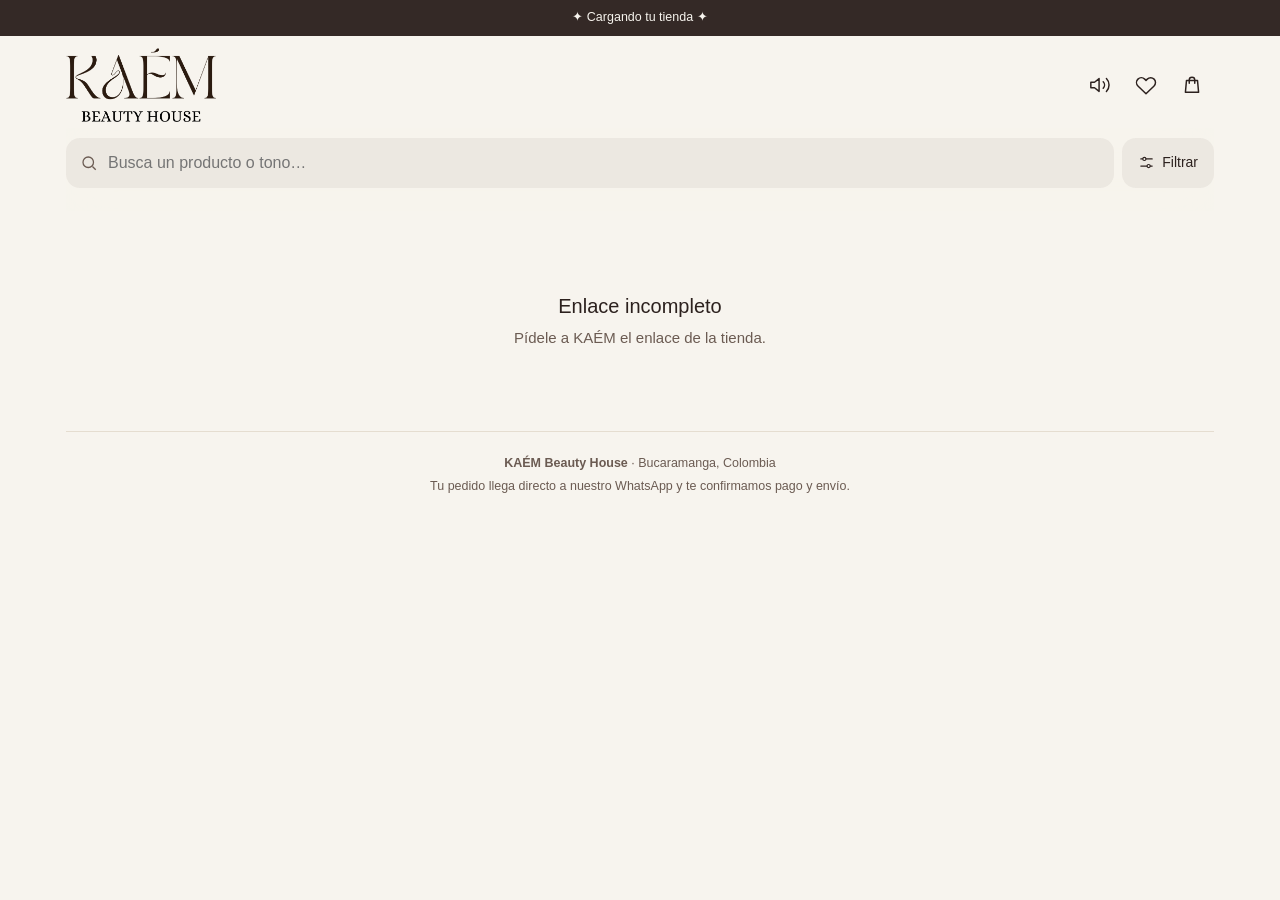
<file: catalogo-detal.html>
<!DOCTYPE html>
<html lang="es">
<head>
<meta charset="UTF-8">
<meta name="viewport" content="width=device-width, initial-scale=1, viewport-fit=cover">
<!-- Seguridad: solo se habla con el servidor de KAÉM; fotos de Shopify y fuentes. Nada de scripts externos. -->
<meta http-equiv="Content-Security-Policy" content="default-src 'self'; script-src 'self' 'unsafe-inline'; style-src 'self' 'unsafe-inline' https://fonts.googleapis.com; font-src 'self' https://fonts.gstatic.com; img-src 'self' data: https://cdn.shopify.com https://*.shopify.com https://*.shopifycdn.com; connect-src https://script.google.com https://script.googleusercontent.com; base-uri 'none'; form-action 'none'; object-src 'none'">
<meta name="referrer" content="no-referrer">
<meta name="robots" content="noindex, nofollow">
<meta name="theme-color" content="#F7F4EE">
<title>KAÉM Beauty House · Catálogo</title>
<meta name="description" content="Catálogo KAÉM Beauty House: maquillaje y skincare con envío a todo Colombia.">
<meta property="og:type" content="website">
<meta property="og:site_name" content="KAÉM Beauty House">
<meta property="og:title" content="KAÉM Beauty House · Catálogo">
<meta property="og:description" content="Maquillaje y skincare con envío a todo Colombia.">
<meta property="og:image" content="https://kaembeautyhouse.github.io/kaem/og-catalogos.jpg">
<meta property="og:image:width" content="1200">
<meta property="og:image:height" content="630">
<meta name="twitter:card" content="summary_large_image">
<link rel="preconnect" href="https://script.google.com">
<link rel="preconnect" href="https://script.googleusercontent.com" crossorigin>
<link rel="preconnect" href="https://cdn.shopify.com" crossorigin>
<link rel="preconnect" href="https://fonts.googleapis.com">
<link rel="preload" href="logo.png" as="image">
<link href="https://fonts.googleapis.com/css2?family=Jost:wght@300;400;500;600&display=swap" rel="stylesheet">
<link rel="stylesheet" href="catalogo-base.css">
<script src="catalogo-base.js"></script>
<style>
  body.bloqueado{overflow:hidden}
  .wrap{max-width:1180px;margin:0 auto;padding:0 16px}

  /* ═══ Cinta de beneficios y cabecera ═══ */
  
  .logo{display:block;margin:0 auto;width:min(190px,48vw);height:auto;aspect-ratio:2298/1134}
  .acciones{position:absolute;right:0;top:50%;transform:translateY(-50%);display:flex;gap:4px}
  .ico{position:relative;width:44px;height:44px;border-radius:50%;display:flex;align-items:center;justify-content:center;transition:background .2s,transform .15s var(--ease-out)}
  .ico:active{transform:scale(.92)}
  .ico svg{width:22px;height:22px;stroke:var(--espresso);fill:none;stroke-width:1.6;stroke-linecap:round;stroke-linejoin:round}
  .ico .n{position:absolute;top:4px;right:3px;min-width:17px;height:17px;border-radius:9px;background:var(--terracota);color:#fff;font-size:11px;line-height:17px;text-align:center;padding:0 4px;font-weight:600;transform:scale(0);transition:transform .3s var(--ease)}
  .ico .n.on{transform:scale(1)}
  .ico.bump{animation:bump .35s var(--ease)}
  @keyframes bump{40%{transform:scale(1.18)}}

  /* ═══ Barra de búsqueda y filtros ═══ */
  .barra-top{position:sticky;top:0;z-index:20;background:rgba(247,244,238,.92);-webkit-backdrop-filter:saturate(160%) blur(14px);backdrop-filter:saturate(160%) blur(14px);padding:10px 0 8px;border-bottom:1px solid transparent;transition:border-color .2s}
  .barra-top.sombra{border-bottom-color:var(--arena)}
  .fila-b{display:flex;gap:8px}
  .buscar{flex:1;position:relative}
  .buscar svg{position:absolute;left:14px;top:50%;transform:translateY(-50%);width:18px;height:18px;stroke:var(--suave);fill:none;stroke-width:1.7;pointer-events:none}
  .buscar input{width:100%;font-size:16px;padding:12px 14px 12px 42px;border-radius:999px;border:1px solid var(--piedra);background:var(--blanco);outline:none;transition:border-color .2s,box-shadow .2s;-webkit-appearance:none}
  .buscar input:focus{border-color:var(--terracota);box-shadow:0 0 0 3px rgba(184,107,83,.14)}
  .buscar input::-webkit-search-cancel-button{display:none}
  .btn-filtro{flex:0 0 auto;display:flex;align-items:center;gap:7px;padding:0 16px;border-radius:999px;border:1px solid var(--piedra);background:var(--blanco);font-size:14px;min-height:46px;transition:transform .15s var(--ease-out)}
  .btn-filtro:active{transform:scale(.96)}
  .btn-filtro svg{width:17px;height:17px;stroke:currentColor;fill:none;stroke-width:1.7;stroke-linecap:round}
  .btn-filtro .c{min-width:18px;height:18px;border-radius:9px;background:var(--terracota);color:#fff;font-size:11px;line-height:18px;text-align:center;display:none}
  .btn-filtro.act .c{display:inline-block}
  .resumen{display:flex;justify-content:space-between;align-items:center;margin:14px 2px 10px;font-size:13px;color:var(--suave)}
  .resumen button{font-size:13px;color:var(--terracota-txt);text-decoration:underline;text-underline-offset:3px;min-height:32px}

  /* ═══ Rejilla de productos ═══ */
  .grid{display:grid;grid-template-columns:repeat(2,minmax(0,1fr));gap:22px 12px}
  @media (min-width:720px){.grid{grid-template-columns:repeat(3,minmax(0,1fr));gap:30px 18px}}
  @media (min-width:1020px){.grid{grid-template-columns:repeat(4,minmax(0,1fr))}}
  .card{content-visibility:auto;contain-intrinsic-size:auto 330px;animation:entra .5s var(--ease-out) both;animation-delay:var(--d,0ms)}
  @keyframes entra{from{opacity:0;transform:translateY(14px)}to{opacity:1;transform:none}}
  .ph{position:relative;aspect-ratio:4/5;border-radius:var(--r);overflow:hidden;background:var(--arena)}
  .ph .ver{position:absolute;inset:0;width:100%;height:100%}
  .ph img{width:100%;height:100%;object-fit:cover;opacity:0;transition:opacity .5s,transform .7s var(--ease-out)}
  .ph img.lista{opacity:1}
  @media (hover:hover) and (pointer:fine){.ph:hover img.lista{transform:scale(1.04)}}
  .ph .vacio{display:flex;align-items:center;justify-content:center;height:100%;font-family:var(--sans);font-size:13px;letter-spacing:.2em;color:var(--suave);text-align:center;padding:10px}
  .fav{position:absolute;top:8px;right:8px;width:44px;height:44px;border-radius:50%;background:rgba(255,255,255,.88);display:flex;align-items:center;justify-content:center;transition:transform .2s var(--ease)}
  .fav:active{transform:scale(.85)}
  .fav svg{width:19px;height:19px;stroke:var(--espresso);fill:none;stroke-width:1.7;transition:fill .2s,stroke .2s}
  .fav[aria-pressed="true"] svg{fill:var(--terracota);stroke:var(--terracota)}
  .etq{position:absolute;left:8px;bottom:8px;font-size:11px;padding:4px 10px;border-radius:999px;background:rgba(255,255,255,.92);color:var(--terracota-txt);letter-spacing:.02em}
  .fotos-n{position:absolute;left:8px;top:8px;font-size:11px;padding:3px 9px;border-radius:999px;background:rgba(44,33,30,.6);color:#fff}
  .cap{padding:10px 2px 0}
  .mk{font-size:11px;letter-spacing:.16em;text-transform:uppercase;color:var(--suave)}
  .nom{margin:2px 0 6px;font-family:var(--sans);font-weight:400;font-size:16px;line-height:1.25;min-height:2.5em}
  .pr{display:flex;align-items:baseline;justify-content:space-between;gap:6px;margin-bottom:9px}
  .precio{font-family:var(--sans);font-size:18px}
  .tn{font-size:12px;color:var(--suave)}
  .add{width:100%;min-height:44px;border-radius:999px;border:1px solid var(--espresso);font-size:14px;letter-spacing:.02em;transition:background .2s,color .2s,transform .15s var(--ease-out)}
  .add:active{transform:scale(.97)}
  .add.solido{background:var(--espresso);color:var(--crema)}
  @media (hover:hover) and (pointer:fine){.add:hover{background:var(--espresso);color:var(--crema)}}
  .skel{aspect-ratio:4/5;border-radius:var(--r);background:linear-gradient(90deg,var(--arena) 0%,#EFE9DF 50%,var(--arena) 100%);background-size:200% 100%;animation:brillo 1.3s infinite}
  .estado{text-align:center;color:var(--suave);padding:56px 12px;font-size:15px}
  .estado b{display:block;font-family:var(--sans);font-weight:400;font-size:20px;color:var(--espresso);margin-bottom:6px}
  .mas{min-height:24px}
  .mas button{padding:12px 28px;border-radius:999px;border:1px solid var(--piedra);font-size:14px}
  footer.pie{margin:46px 0 0;padding:26px 0 calc(130px + env(safe-area-inset-bottom));border-top:1px solid var(--arena);text-align:center;font-size:12.5px;color:var(--suave)}
  footer.pie p{margin:4px 0}

  /* ═══ Hojas (producto · bolsa · filtros) ═══ */
  .velo{position:fixed;inset:0;z-index:40;background:rgba(44,33,30,.5);opacity:0;pointer-events:none;transition:opacity .3s}
  .velo.on{opacity:1;pointer-events:auto}
  .hoja{position:fixed;left:0;right:0;bottom:0;z-index:41;max-height:94dvh;max-height:94vh;display:flex;flex-direction:column;background:var(--crema);border-radius:24px 24px 0 0;
        transform:translateY(105%);transition:transform .45s var(--ease);box-shadow:var(--sombra);visibility:hidden}
  .hoja.on{transform:none;visibility:visible}
  @media (min-width:820px){
    .hoja{left:50%;right:auto;bottom:auto;top:50%;width:min(1000px,94vw);max-height:90vh;border-radius:24px;transform:translate(-50%,-46%) scale(.97);opacity:0;transition:transform .35s var(--ease),opacity .25s}
    .hoja.on{transform:translate(-50%,-50%);opacity:1}
    .hoja.angosta{width:min(520px,94vw)}
  }
  .hoja-cab{display:flex;align-items:center;justify-content:space-between;padding:14px 16px 6px}
  .hoja-cab h2{margin:0;font-family:var(--serif);font-weight:400;font-size:25px}
  .x{width:44px;height:44px;border-radius:50%;background:var(--arena);display:flex;align-items:center;justify-content:center;font-size:16px;transition:transform .15s}
  .x:active{transform:scale(.9)}
  .hoja-cuerpo{overflow-y:auto;-webkit-overflow-scrolling:touch;overscroll-behavior:contain;padding:6px 16px 22px;flex:1}
  .hoja-pie{padding:12px 16px calc(14px + env(safe-area-inset-bottom));border-top:1px solid var(--arena);background:var(--crema)}
  .btn{display:flex;align-items:center;justify-content:center;gap:8px;width:100%;min-height:52px;border-radius:999px;background:var(--espresso);color:var(--crema);font-size:16px;letter-spacing:.02em;transition:transform .15s var(--ease-out),opacity .2s,background .25s}
  .btn:active{transform:scale(.98)}
  .btn:disabled{opacity:.5}
  .btn.ok{background:var(--salvia-txt)}
  .btn.claro{background:var(--arena);color:var(--espresso)}
  .btn.wa{background:#25D366;color:#fff;text-decoration:none}
  .btn svg{width:20px;height:20px;stroke:currentColor;fill:none;stroke-width:1.8;stroke-linecap:round;stroke-linejoin:round}

  /* Producto */
  .prod{display:grid;gap:18px}
  @media (min-width:820px){.prod{grid-template-columns:1.05fr 1fr;gap:34px;align-items:start}.hoja-cuerpo{padding:6px 28px 26px}}
  .gal{position:relative}
  .gal-pista{display:flex;overflow-x:auto;scroll-snap-type:x mandatory;gap:0;border-radius:var(--r);-webkit-overflow-scrolling:touch;scrollbar-width:none;touch-action:pan-x pan-y}
  .gal-pista::-webkit-scrollbar{display:none}
  .gal-pista figure{flex:0 0 100%;margin:0;scroll-snap-align:center;aspect-ratio:4/5;background:var(--arena);position:relative}
  .gal-pista img{width:100%;height:100%;object-fit:cover;opacity:0;transition:opacity .4s;cursor:zoom-in}
  .gal-pista img.lista{opacity:1}
  .puntos{display:flex;justify-content:center;gap:6px;margin-top:10px}
  .puntos i{width:6px;height:6px;border-radius:50%;background:var(--piedra);transition:all .25s var(--ease)}
  .puntos i.on{width:18px;border-radius:3px;background:var(--espresso)}
  .miniaturas{display:flex;gap:8px;margin-top:10px;overflow-x:auto;scrollbar-width:none}
  .miniaturas::-webkit-scrollbar{display:none}
  .miniaturas button{flex:0 0 58px;height:72px;border-radius:10px;overflow:hidden;border:2px solid transparent;opacity:.7;transition:all .2s}
  .miniaturas button.on{border-color:var(--espresso);opacity:1}
  .miniaturas img{width:100%;height:100%;object-fit:cover}
  .gal-flecha{position:absolute;top:calc(50% - 22px);width:44px;height:44px;border-radius:50%;background:rgba(255,255,255,.9);display:none;align-items:center;justify-content:center;box-shadow:0 2px 10px rgba(0,0,0,.15)}
  .gal-flecha.i{left:10px}.gal-flecha.d{right:10px}
  @media (hover:hover) and (pointer:fine){.gal-flecha{display:flex}}
  .gal-flecha svg{width:18px;height:18px;stroke:var(--espresso);fill:none;stroke-width:2}
  .p-mk{font-size:11px;letter-spacing:.18em;text-transform:uppercase;color:var(--suave)}
  .p-nom{margin:4px 0 8px;font-family:var(--serif);font-weight:400;font-size:32px;line-height:1.1}
  .p-fila{display:flex;align-items:center;justify-content:space-between;gap:10px;flex-wrap:wrap}
  .p-precio{font-family:var(--sans);font-size:26px}
  .p-etq{font-size:12px;padding:5px 12px;border-radius:999px;background:rgba(143,160,142,.2);color:var(--salvia-txt)}
  .p-etq.pocas{background:rgba(184,107,83,.14);color:var(--terracota-txt)}
  .lbl{display:flex;justify-content:space-between;font-size:11px;letter-spacing:.16em;text-transform:uppercase;color:var(--suave);margin:20px 0 9px}
  .lbl b{font-weight:500;color:var(--espresso);letter-spacing:.04em;text-transform:none;font-size:13px}
  .tonos{display:flex;flex-wrap:wrap;gap:8px}
  .tono{display:flex;align-items:center;gap:8px;padding:6px 14px 6px 6px;min-height:44px;border-radius:999px;border:1px solid var(--piedra);background:var(--blanco);font-size:13.5px;transition:all .18s}
  .tono.solo-texto{padding:6px 16px}
  .tono img{width:30px;height:30px;border-radius:50%;object-fit:cover;background:var(--arena)}
  .tono.on{border-color:var(--espresso);box-shadow:inset 0 0 0 1px var(--espresso);background:var(--blanco);font-weight:500}
  .tono.agot{opacity:.45}
  .cant{display:flex;align-items:center;gap:6px}
  .paso{display:inline-flex;align-items:center;border:1px solid var(--espresso);border-radius:999px;overflow:hidden}
  .paso button{width:44px;height:44px;font-size:20px;transition:background .15s}
  .paso button:active{background:var(--arena)}
  .paso b{min-width:34px;text-align:center;font-size:16px;font-weight:500}
  .garantias{display:grid;gap:8px;margin:20px 0 0;padding:14px;border-radius:var(--r);background:var(--blanco);border:1px solid var(--arena);font-size:13px;color:var(--suave)}
  .garantias div{display:flex;gap:10px;align-items:flex-start;line-height:1.4}
  .garantias svg{flex:0 0 18px;width:18px;height:18px;stroke:var(--salvia-txt);fill:none;stroke-width:1.7;margin-top:1px;stroke-linecap:round;stroke-linejoin:round}
  .ficha{margin-top:6px}
  .ficha details{border-bottom:1px solid var(--arena)}
  .ficha summary{list-style:none;cursor:pointer;display:flex;justify-content:space-between;align-items:center;padding:15px 2px;font-family:var(--sans);font-size:17px;min-height:50px}
  .ficha summary::-webkit-details-marker{display:none}
  .ficha summary::after{content:'+';font-family:var(--sans);font-size:22px;color:var(--suave);transition:transform .25s var(--ease)}
  .ficha details[open] summary::after{transform:rotate(45deg)}
  .ficha .cont{padding:0 2px 16px;font-size:14.5px;line-height:1.65;color:#463a35}
  .ficha .cont p{margin:0 0 10px;white-space:pre-line}
  .ficha ul{margin:0;padding:0;list-style:none}
  .ficha li{position:relative;padding:0 0 8px 20px}
  .ficha li::before{content:'';position:absolute;left:3px;top:.62em;width:6px;height:6px;border-radius:50%;background:var(--terracota)}
  .ficha dl{margin:0;display:grid;grid-template-columns:auto 1fr;gap:8px 16px}
  .ficha dt{color:var(--suave)}.ficha dd{margin:0}
  .etiquetas{display:flex;flex-wrap:wrap;gap:6px;margin-top:14px}
  .etiquetas span{font-size:12px;padding:4px 11px;border-radius:999px;background:var(--arena)}
  .cargando-ficha div{height:12px;border-radius:6px;margin:12px 0;background:linear-gradient(90deg,var(--arena),#EFE9DF,var(--arena));background-size:200% 100%;animation:brillo 1.2s infinite}
  .rel{margin-top:26px}
  .rel h3{margin:0 0 12px;font-family:var(--serif);font-weight:400;font-size:22px}
  .rel-fila{display:flex;gap:12px;overflow-x:auto;scroll-snap-type:x proximity;padding-bottom:6px;scrollbar-width:none}
  .rel-fila::-webkit-scrollbar{display:none}
  .rel-fila button{flex:0 0 132px;text-align:left;scroll-snap-align:start}
  .rel-fila .ph{border-radius:12px}
  .rel-fila span{display:block;font-size:12.5px;line-height:1.3;margin-top:6px}
  .rel-fila small{color:var(--suave)}

  /* Lightbox */
  .lb{position:fixed;inset:0;z-index:60;background:rgba(20,14,12,.96);display:none;flex-direction:column}
  .lb.on{display:flex}
  .lb-x{position:absolute;top:calc(12px + env(safe-area-inset-top));right:12px;z-index:2;width:44px;height:44px;border-radius:50%;background:rgba(255,255,255,.14);color:#fff;font-size:18px}
  .lb-pista{flex:1;display:flex;overflow-x:auto;scroll-snap-type:x mandatory;scrollbar-width:none;touch-action:pan-x pan-y pinch-zoom}
  .lb-pista::-webkit-scrollbar{display:none}
  .lb-s{flex:0 0 100%;scroll-snap-align:center;overflow:auto;display:flex;align-items:center;justify-content:center}
  .lb-s img{max-width:100%;max-height:100%;object-fit:contain;transition:width .25s}
  .lb-s.z{align-items:flex-start;justify-content:flex-start}
  .lb-s.z img{max-width:none;max-height:none;width:230%}
  .lb-info{padding:10px 16px calc(14px + env(safe-area-inset-bottom));text-align:center;color:#d8cfc5;font-size:12.5px}

  /* Bolsa */
  .it{display:flex;gap:12px;align-items:center;padding:12px 0;border-bottom:1px solid var(--arena)}
  .it img{flex:0 0 62px;width:62px;height:78px;border-radius:10px;object-fit:cover;background:var(--arena)}
  .it .t{flex:1;min-width:0;font-size:14px;line-height:1.3}
  .it .t small{display:block;color:var(--suave);font-size:12.5px;margin-top:2px}
  .it .paso button{width:38px;height:38px}
  .it .paso b{min-width:26px;font-size:15px}
  .cuentas{margin:16px 0 4px;font-size:14.5px}
  .cuentas div{display:flex;justify-content:space-between;padding:4px 0}
  .cuentas .g{color:var(--salvia-txt);font-weight:600}
  .cuentas .tot{border-top:1px solid var(--piedra);margin-top:8px;padding-top:10px}
  .cuentas .tot b{font-family:var(--sans);font-size:24px;font-weight:400}
  .pista{font-size:13px;color:var(--salvia-txt);margin:8px 0 0;line-height:1.4}
  .secc{font-size:11px;letter-spacing:.16em;text-transform:uppercase;color:var(--suave);margin:22px 0 4px}
  .nota-pie{text-align:center;font-size:12.5px;color:var(--suave);margin:12px 0 0;line-height:1.5}
  .exito{text-align:center;padding:14px 4px 6px}
  .exito svg.ok{width:76px;height:76px}
  .exito svg.ok circle{stroke:var(--salvia);stroke-width:3;fill:none;stroke-dasharray:190;stroke-dashoffset:190;animation:trazo .6s ease forwards}
  .exito svg.ok path{stroke:var(--salvia);stroke-width:4;fill:none;stroke-linecap:round;stroke-linejoin:round;stroke-dasharray:50;stroke-dashoffset:50;animation:trazo .4s .45s ease forwards}
  .exito h3{font-family:var(--serif);font-weight:400;font-size:28px;margin:8px 0 4px}
  .exito p{color:var(--suave);font-size:14.5px;line-height:1.55;margin:6px 0}

  /* Filtros */
  .f-grupo{margin:14px 0 4px}
  .f-grupo h3{margin:0 0 10px;font-size:11px;letter-spacing:.16em;text-transform:uppercase;font-weight:500;color:var(--suave)}
  .f-opc{display:flex;flex-wrap:wrap;gap:8px}

  /* Barra de la bolsa */
  .bolsa-b{position:fixed;left:0;right:0;bottom:0;z-index:30;padding:10px 14px calc(12px + env(safe-area-inset-bottom));background:rgba(255,255,255,.94);-webkit-backdrop-filter:blur(14px);backdrop-filter:blur(14px);
           border-top:1px solid var(--arena);transform:translateY(110%);transition:transform .45s var(--ease)}
  .bolsa-b.on{transform:none}
  .bolsa-in{max-width:760px;margin:0 auto}
  .prog{position:relative;height:6px;border-radius:3px;background:var(--arena);margin:6px 2px 6px}
  .prog i{position:absolute;left:0;top:0;bottom:0;border-radius:3px;background:var(--terracota);transition:width .5s var(--ease)}
  .prog i.ok{background:var(--salvia)}
  .prog .m{position:absolute;top:-4px;width:2px;height:14px;background:var(--espresso);opacity:.55;transform:translateX(-50%);border-radius:1px}
  .prog.celebra{animation:celebra .6s ease}
  @keyframes celebra{30%{transform:scaleY(2)}}
  .bolsa-fila{display:flex;align-items:center;gap:12px;justify-content:space-between}
  .bolsa-txt{font-size:12.5px;color:var(--suave);line-height:1.35;min-width:0}
  .bolsa-txt b{display:block;font-family:var(--sans);font-weight:400;font-size:20px;color:var(--espresso)}
  .bolsa-b .btn{width:auto;padding:0 24px;min-height:48px;flex:0 0 auto;font-size:15px}

  /* ═══ Look "Apple": tipografía del sistema, cristal esmerilado, tarjetas suaves y movimiento de resorte ═══ */
  header.top{display:flex;align-items:center;justify-content:space-between;padding:12px 0 6px;text-align:left}
  .logo{margin:0;width:min(150px,40vw)}
  .acciones{position:static;transform:none;gap:2px}
  .ico{background:transparent}
  @media (hover:hover) and (pointer:fine){.ico:hover{background:rgba(44,33,30,.07)}}
  .barra-top{background:rgba(247,244,238,.78);-webkit-backdrop-filter:saturate(180%) blur(22px);backdrop-filter:saturate(180%) blur(22px)}
  .buscar input{border:0;background:var(--gris);border-radius:14px;padding:13px 14px 13px 42px}
  .buscar input:focus{background:#fff;box-shadow:0 0 0 3px rgba(184,107,83,.22)}
  .btn-filtro{border:0;background:var(--gris);border-radius:14px}
  .grid{gap:14px 12px}
  @media (min-width:720px){.grid{gap:20px 16px}}
  .card{background:#fff;border-radius:22px;box-shadow:var(--sombra-s);overflow:hidden;transition:transform .35s var(--ease),box-shadow .35s var(--ease)}
  @media (hover:hover) and (pointer:fine){.card:hover{transform:translateY(-3px);box-shadow:0 2px 4px rgba(44,33,30,.05),0 14px 34px rgba(44,33,30,.12)}}
  .ph{border-radius:0}
  .cap{padding:12px 14px 14px}
  .mk{font-size:11px;letter-spacing:.12em;font-weight:500}
  .nom{font-weight:600;font-size:15.5px;letter-spacing:0;min-height:2.5em}
  .precio{font-weight:600;font-size:17px;letter-spacing:0}
  .add{border:0;background:var(--gris);font-weight:500;border-radius:14px}
  .add.solido,.add:active{background:var(--espresso);color:#fff}
  @media (hover:hover) and (pointer:fine){.add:hover{background:var(--espresso);color:#fff}}
  .fav,.etq{-webkit-backdrop-filter:blur(10px);backdrop-filter:blur(10px)}
  .resumen{margin:14px 4px 10px}
  .mas button{background:var(--gris);border:0;font-weight:500}
  footer.pie{margin:26px 0 0;padding:18px 0 calc(22px + env(safe-area-inset-bottom))}
  body.con-barra footer.pie{padding-bottom:calc(104px + env(safe-area-inset-bottom))}
  /* Hojas: cristal, agarradera y resorte */
  .velo{-webkit-backdrop-filter:blur(10px);backdrop-filter:blur(10px);background:rgba(30,22,19,.38)}
  .hoja{background:rgba(247,244,238,.94);-webkit-backdrop-filter:saturate(180%) blur(30px);backdrop-filter:saturate(180%) blur(30px);border-radius:28px 28px 0 0}
  .hoja::before{content:'';display:block;width:38px;height:5px;border-radius:3px;background:rgba(44,33,30,.18);margin:8px auto 0}
  @media (min-width:820px){.hoja{border-radius:28px}.hoja::before{display:none}}
  
  .x{background:rgba(44,33,30,.08)}
  .btn{border-radius:16px;min-height:54px;font-weight:600;font-size:16px}
  .btn.claro{background:rgba(44,33,30,.08)}
  .p-nom{margin:4px 0 8px;font-family:var(--serif);font-weight:400;font-size:32px;line-height:1.1}
  .p-precio{font-weight:600;font-size:26px;letter-spacing:0}
  .gal-pista{border-radius:22px}
  .tono{border:0;background:var(--gris);box-shadow:none}
  .tono.on{background:#fff;box-shadow:0 0 0 2px var(--espresso)}
  .paso{border:0;background:var(--gris);border-radius:14px}
  .paso button:active{background:rgba(44,33,30,.1)}
  .bolsa-b{background:rgba(255,255,255,.8);-webkit-backdrop-filter:saturate(180%) blur(24px);backdrop-filter:saturate(180%) blur(24px);border-top:1px solid rgba(44,33,30,.08)}
  .bolsa-txt b{font-weight:700;letter-spacing:0}
  
  

  /* ═══ Ficha del producto (lo que se ve al abrir un producto) ═══ */
  .fx{margin-top:22px;display:grid;gap:14px}
  .fx .lead{margin:0;font-size:19px;line-height:1.4;font-weight:600;letter-spacing:0;color:var(--espresso)}
  .blq{background:#fff;border-radius:20px;padding:16px 18px;box-shadow:var(--sombra-s)}
  .blq h4{margin:0 0 10px;font-size:12px;letter-spacing:.1em;text-transform:uppercase;font-weight:600;color:var(--suave);display:flex;align-items:center;gap:8px}
  .blq h4 svg{width:18px;height:18px;stroke:var(--terracota);fill:none;stroke-width:1.8;stroke-linecap:round;stroke-linejoin:round;flex:0 0 auto}
  .blq p{margin:0 0 8px;font-size:15px;line-height:1.55;color:#463a35}
  .blq p:last-child{margin-bottom:0}
  .checks{margin:0;padding:0;list-style:none;display:grid;gap:9px}
  .checks li{position:relative;padding-left:28px;font-size:15px;line-height:1.45;color:#463a35}
  .checks li::before{content:'';position:absolute;left:0;top:1px;width:19px;height:19px;border-radius:50%;background:rgba(143,160,142,.28) url("data:image/svg+xml,%3Csvg xmlns='http://www.w3.org/2000/svg' viewBox='0 0 24 24' fill='none' stroke='%235E7160' stroke-width='3.2' stroke-linecap='round' stroke-linejoin='round'%3E%3Cpath d='M6 12.5l4 4 8-9'/%3E%3C/svg%3E") center/12px no-repeat}
  .pasos{margin:0;padding:0;list-style:none;display:grid;gap:12px;counter-reset:p}
  .pasos li{position:relative;padding-left:40px;font-size:15px;line-height:1.5;color:#463a35;counter-increment:p;min-height:28px}
  .pasos li::before{content:counter(p);position:absolute;left:0;top:-1px;width:28px;height:28px;border-radius:50%;background:var(--espresso);color:#fff;font-size:13px;font-weight:600;display:flex;align-items:center;justify-content:center}
  .tip{display:flex;gap:12px;align-items:flex-start;border-radius:20px;padding:15px 18px;background:linear-gradient(135deg,#F6E4DB,#F2D9CC);color:#5A3326}
  .tip svg{flex:0 0 22px;width:22px;height:22px;stroke:#B86B53;fill:none;stroke-width:1.8;stroke-linecap:round;stroke-linejoin:round;margin-top:1px}
  .tip b{display:block;font-size:12px;letter-spacing:.1em;text-transform:uppercase;margin-bottom:3px}
  .tip p{margin:0;font-size:15px;line-height:1.5}
  .datos{margin:0;display:grid;grid-template-columns:repeat(auto-fit,minmax(130px,1fr));gap:10px}
  .datos div{background:var(--gris);border-radius:14px;padding:10px 12px}
  .datos dt{font-size:11px;letter-spacing:.08em;text-transform:uppercase;color:var(--suave);margin:0 0 2px}
  .datos dd{margin:0;font-size:15px;font-weight:600;letter-spacing:0}
  .acc{background:#fff;border-radius:20px;box-shadow:var(--sombra-s);overflow:hidden}
  .acc summary{list-style:none;cursor:pointer;display:flex;justify-content:space-between;align-items:center;padding:15px 18px;font-size:15.5px;font-weight:600;min-height:52px}
  .acc summary::-webkit-details-marker{display:none}
  .acc summary::after{content:'+';font-size:22px;font-weight:400;color:var(--suave);transition:transform .25s var(--ease)}
  .acc[open] summary::after{transform:rotate(45deg)}
  .acc .cont{padding:0 18px 16px;font-size:14.5px;line-height:1.6;color:#463a35}
  .acc .cont p{margin:0 0 8px}
  .garantias{margin:16px 0 0;border:0;box-shadow:var(--sombra-s);border-radius:20px;padding:16px 18px}
  .garantias .g-t{font-size:12px;letter-spacing:.1em;text-transform:uppercase;font-weight:600;color:var(--suave);margin:0 0 2px}
  @media (max-width:360px){.p-nom{margin:4px 0 8px;font-family:var(--serif);font-weight:400;font-size:32px;line-height:1.1}.fx .lead{font-size:17px}.blq{padding:14px}}
  /* ═══ Página de la tienda (lo demás viene de catalogo-base.css) ═══ */
  :root{--r:20px}
  html{scroll-behavior:smooth}
  .precio s{color:var(--suave);font-weight:400;font-size:13px;margin-right:6px}
  .etq-desc{display:inline-block;margin:0 0 8px;padding:3px 10px;border-radius:999px;background:rgba(184,107,83,.14);color:var(--terracota-txt);font-size:12px;font-weight:500}
  .cuentas .desc{color:var(--terracota-txt);font-weight:600}
  /* Pasos de la bolsa y del pago */
  .volver{display:inline-flex;align-items:center;gap:6px;font-size:14.5px;color:var(--terracota-txt);min-height:44px;margin:0 0 4px -4px;padding:0 4px}
  .resu{background:#fff;border-radius:20px;padding:14px 16px 12px;box-shadow:var(--sombra-s)}
  .resu .cuentas{margin:0}
  .resu .dir{font-size:13px;color:var(--suave);margin:8px 0 0;overflow-wrap:anywhere}
  .opciones{display:grid;gap:10px}
  .opc{display:flex;gap:12px;align-items:center;text-align:left;width:100%;background:#fff;border-radius:18px;padding:14px 16px;box-shadow:var(--sombra-s);border:2px solid transparent;transition:border-color .2s,transform .15s var(--ease-out)}
  .opc:active{transform:scale(.985)}
  .opc[aria-checked="true"]{border-color:var(--espresso)}
  .opc .oi{flex:0 0 42px;height:42px;border-radius:12px;background:var(--gris);display:flex;align-items:center;justify-content:center;font-size:21px}
  .opc b{display:block;font-size:16px;font-weight:600}
  .opc small{display:block;color:var(--suave);font-size:13px;line-height:1.35}
  .opc .chk{flex:0 0 22px;margin-left:auto;width:22px;height:22px;border-radius:50%;border:2px solid var(--piedra);transition:all .2s}
  .opc[aria-checked="true"] .chk{border-color:var(--espresso);background:var(--espresso) url("data:image/svg+xml,%3Csvg xmlns='http://www.w3.org/2000/svg' viewBox='0 0 24 24' fill='none' stroke='white' stroke-width='3.5' stroke-linecap='round' stroke-linejoin='round'%3E%3Cpath d='M6 12.5l4 4 8-9'/%3E%3C/svg%3E") center/13px no-repeat}
  .aviso-pago{font-size:13px;color:var(--suave);margin:10px 2px 0;line-height:1.45}
  .pagar{margin-top:14px;background:#fff;border-radius:20px;padding:16px;box-shadow:var(--sombra-s)}
  .pagar-tot{display:flex;justify-content:space-between;align-items:center;gap:10px;margin:0 0 12px;font-size:14px;color:var(--suave)}
  .pagar-tot b{display:block;font-size:28px;font-weight:600;color:var(--espresso);line-height:1.1}
  .copiar{flex:0 0 auto;min-height:44px;padding:0 14px;border-radius:999px;background:var(--gris);font-size:13.5px;font-weight:500;transition:background .2s,transform .15s var(--ease-out)}
  .copiar:active{transform:scale(.95)}
  .copiar.ok{background:rgba(143,160,142,.35);color:var(--salvia-txt)}
  .llaves{display:grid;gap:8px}
  .llave{display:flex;align-items:center;gap:12px;padding:10px 12px;border-radius:14px;background:var(--gris)}
  .llave .lg{flex:0 0 38px;height:38px;border-radius:50%;display:flex;align-items:center;justify-content:center;color:#fff;font-weight:600;font-size:15px}
  .llave div{flex:1;min-width:0}
  .llave b{display:block;font-size:13.5px;font-weight:500;color:var(--suave)}
  .llave span.v{display:block;font-size:16px;font-weight:600;overflow-wrap:anywhere}
  .qr{text-align:center;margin-top:16px}
  .qr img{width:min(250px,72vw);height:auto;border-radius:18px;margin:0 auto;background:#fff;padding:8px;box-shadow:var(--sombra-s)}
  .qr p{font-size:13px;color:var(--suave);margin:10px 0 0}
  .paso button.tope{opacity:.3}
  .pasos-pago{display:flex;gap:6px;justify-content:center;margin:0 0 10px}
  .pasos-pago i{width:26px;height:4px;border-radius:2px;background:var(--piedra);opacity:.5}
  .pasos-pago i.on{background:var(--espresso);opacity:1}

</style>
</head>
<body>
<div class="cinta" id="cinta" role="note">✦ Cargando tu tienda ✦</div>

<div class="wrap">
  <header class="top">
    <h1 style="margin:0"><img class="logo" src="logo.png" alt="KAÉM Beauty House" width="2298" height="1134" decoding="async" fetchpriority="high" onerror="KC.logoRespaldo(this)"></h1>
    <div class="acciones">
      <button class="ico" id="sonido" type="button" aria-label="Sonidos"></button>
      <button class="ico" id="bFav" type="button" aria-label="Mis favoritos"><svg viewBox="0 0 24 24"><path d="M20.8 5.6a5.2 5.2 0 0 0-7.4 0L12 7l-1.4-1.4a5.2 5.2 0 0 0-7.4 7.4L12 21.6l8.8-8.6a5.2 5.2 0 0 0 0-7.4z"/></svg><span class="n" id="nFav"></span></button>
      <button class="ico" id="bBolsa" type="button" aria-label="Mi bolsa"><svg viewBox="0 0 24 24"><path d="M6 7h12l1.2 13H4.8L6 7z"/><path d="M9 10V6.5a3 3 0 0 1 6 0V10"/></svg><span class="n" id="nBolsa"></span></button>
    </div>
  </header>

  <div class="bf-box" id="ofBox" hidden></div>

  <div class="barra-top" id="barraTop">
    <div class="fila-b">
      <label class="buscar"><span class="sr">Buscar</span><svg viewBox="0 0 24 24"><circle cx="11" cy="11" r="7"/><line x1="21" y1="21" x2="16.6" y2="16.6"/></svg>
        <input id="q" type="search" placeholder="Busca un producto o tono…" autocomplete="off" enterkeyhint="search"></label>
      <button class="btn-filtro" id="bFiltro" type="button" aria-haspopup="dialog"><svg viewBox="0 0 24 24"><line x1="4" y1="7" x2="20" y2="7"/><line x1="4" y1="17" x2="20" y2="17"/><circle cx="9" cy="7" r="2.2" fill="var(--crema)"/><circle cx="15" cy="17" r="2.2" fill="var(--crema)"/></svg>Filtrar<span class="c" id="cFiltro"></span></button>
    </div>
    <div class="chips-w"><button class="ch-f i" type="button" aria-label="Categorías anteriores"><svg viewBox="0 0 24 24"><polyline points="15 5 8 12 15 19"/></svg></button><div class="chips" id="chips" role="tablist" aria-label="Categorías"></div><button class="ch-f d" type="button" aria-label="Más categorías"><svg viewBox="0 0 24 24"><polyline points="9 5 16 12 9 19"/></svg></button></div>
  </div>

  <div class="resumen" id="resumen" hidden><span id="resTxt"></span><button id="limpiar" type="button" hidden>Quitar filtros</button></div>
  <div id="grid" class="grid" aria-live="polite"></div>
  <div class="mas" id="mas" hidden aria-hidden="true"></div>
  <div id="estado" class="estado">Preparando tu tienda… ✨</div>

  <footer class="pie">
    <p><b>KAÉM Beauty House</b> · Bucaramanga, Colombia</p>
    <p>Tu pedido llega directo a nuestro WhatsApp y te confirmamos pago y envío.</p>
  </footer>
</div>

<!-- Barra de la bolsa -->
<div class="bolsa-b" id="bolsaB"><div class="bolsa-in">
  <div class="prog" id="prog" aria-hidden="true"><i id="progI"></i></div>
  <div class="bolsa-fila"><div class="bolsa-txt" id="bolsaTxt"></div><button class="btn" id="verBolsa" type="button">Ver bolsa</button></div>
</div></div>

<div class="velo" id="velo"></div>

<!-- Producto -->
<section class="hoja" id="hProd" role="dialog" aria-modal="true" aria-label="Producto">
  <div class="hoja-cab"><span class="p-mk" id="hpMk"></span><button class="x" type="button" data-cerrar aria-label="Cerrar">✕</button></div>
  <div class="hoja-cuerpo" id="hpCuerpo"></div>
  <div class="hoja-pie" id="hpPie"></div>
</section>

<!-- Bolsa y datos de entrega -->
<section class="hoja angosta" id="hBolsa" role="dialog" aria-modal="true" aria-label="Mi bolsa">
  <div class="hoja-cab"><h2 id="hbTitulo">Mi bolsa</h2><button class="x" type="button" data-cerrar aria-label="Cerrar">✕</button></div>
  <div class="hoja-cuerpo" id="hbCuerpo"></div>
  <div class="hoja-pie" id="hbPie"></div>
</section>

<!-- Filtros -->
<section class="hoja angosta" id="hFiltros" role="dialog" aria-modal="true" aria-label="Filtros">
  <div class="hoja-cab"><h2>Filtrar y ordenar</h2><button class="x" type="button" data-cerrar aria-label="Cerrar">✕</button></div>
  <div class="hoja-cuerpo" id="hfCuerpo"></div>
  <div class="hoja-pie"><div style="display:flex;gap:10px"><button class="btn claro" id="hfLimpiar" type="button">Limpiar</button><button class="btn" id="hfListo" type="button">Ver resultados</button></div></div>
</section>

<!-- Galería a pantalla completa -->
<div class="lb" id="lb" role="dialog" aria-modal="true" aria-label="Galería de fotos">
  <button class="lb-x" id="lbX" type="button" aria-label="Cerrar galería">✕</button>
  <div class="lb-pista" id="lbPista"></div>
  <div class="lb-info" id="lbInfo"></div>
</div>
<div class="aviso" id="aviso" role="status" aria-live="polite"></div>

<script>
(function(){
  'use strict';
  var KC = window.KC;
  var $ = KC.$, cop = KC.cop, esc = KC.esc, guardar = KC.guardar, leer = KC.leer, vibrar = KC.vibrar, sinTildes = KC.sinTildes, pausa = KC.pausa,
      api = KC.api, aviso = KC.aviso, im = KC.im, imgTag = KC.imgTag, SON = KC.SON, pintarSonido = KC.pintarSonido, flechasChips = KC.flechasChips,
      esAreaMetro = KC.esAreaMetro, CLAVE = KC.CLAVE;
  var pintarCinta = function(){ KC.pintarCinta(CAT); };
  var PAGINA = 24, MAX_LINEA = 99;
  var CAT = null, CARRITO = {}, VAR = {}, FAV = {}, DET = {}, TONO_SEL = {}, MOSTRADOS = PAGINA, ORDEN_LISTA = [];
  var FILTRO = { q:'', marca:'', tipo:'', orden:'', fav:false };
  var HOJAS = [], ESTADO_BARRA = -1, ULT_ST = 0, CIUDAD_CLI = '';
  var K_CAT = 'kaem_det_cat_'+CLAVE, K_CAR = 'kaem_det_car_'+CLAVE, K_FAV = 'kaem_det_fav_'+CLAVE;
  /* ——— Hojas: abrir/cerrar con teclado (Esc), botón Atrás del celular y bloqueo del fondo ——— */
  function abrir(id){
    var h=$(id); if(!h || h.classList.contains('on')) return;
    SON.abrir(); vibrar(6);
    HOJAS.push({ id:id, foco:document.activeElement });
    h.classList.add('on'); $('velo').classList.add('on'); document.body.classList.add('bloqueado');
    try{ history.pushState({ hoja:id }, ''); }catch(e){}
    setTimeout(function(){ var x=h.querySelector('[data-cerrar]'); if(x) x.focus({ preventScroll:true }); }, 380);
  }
  function cerrar(id, desdeAtras){
    var i=-1; for(var k=HOJAS.length-1;k>=0;k--){ if(HOJAS[k].id===id){ i=k; break; } } if(i<0) return;
    var rec=HOJAS.splice(i,1)[0];
    SON.cerrar();
    if(id==='hProd'){ try{ history.replaceState(history.state, '', location.pathname+location.search); }catch(e){} }   // al cerrar el producto se limpia el enlace profundo
    $(id).classList.remove('on');
    if(!HOJAS.length){ $('velo').classList.remove('on'); document.body.classList.remove('bloqueado'); }
    if(rec.foco && rec.foco.focus) try{ rec.foco.focus({ preventScroll:true }); }catch(e){}
    if(!desdeAtras){ try{ if(history.state && history.state.hoja) history.back(); }catch(e){} }
  }
  function cerrarArriba(){ if(lbAbierto()){ lbCerrar(); return; } if(HOJAS.length) cerrar(HOJAS[HOJAS.length-1].id); }
  window.addEventListener('popstate', function(){ if(lbAbierto()){ lbCerrar(true); return; } if(HOJAS.length) cerrar(HOJAS[HOJAS.length-1].id, true); });
  document.addEventListener('keydown', function(e){
    if(e.key==='Escape') cerrarArriba();
    if(lbAbierto() && (e.key==='ArrowRight'||e.key==='ArrowLeft')) lbIr(e.key==='ArrowRight'?1:-1);
  });
  $('velo').addEventListener('click', cerrarArriba);

  /* ——— Carga: primero lo guardado (instantáneo) y luego lo fresco ——— */
  function cargar(){
    if(!CLAVE){ $('estado').innerHTML='<b>Enlace incompleto</b>Pídele a KAÉM el enlace de la tienda.'; return; }
    FAV = leer(K_FAV) || {};
    var previo = leer(K_CAT);
    if(previo && previo.ok) aplicar(previo);
    else { var sk=''; for(var i=0;i<6;i++) sk+='<div><div class="skel"></div></div>'; $('grid').innerHTML=sk; }
    api('catalogoPublico', { clave:CLAVE }).then(function(r){
      if(!r || !r.ok){
        if(r && (r.apagado || /no es válido|venció/i.test(r.message||''))){
          try{ localStorage.removeItem(K_CAT); localStorage.removeItem(K_CAR); }catch(e){}
          CAT=null; CARRITO={}; $('grid').innerHTML=''; $('bolsaB').classList.remove('on');
          $('estado').style.display='block'; $('estado').innerHTML='<b>Tienda no disponible</b>'+esc(r.message||''); $('cinta').style.display='none'; return;
        }
        if(!previo){ $('grid').innerHTML=''; $('estado').style.display='block'; $('estado').innerHTML='<b>Algo no salió bien</b>'+esc((r&&r.message)||'No se pudo cargar la tienda.'); }
        else aviso((r&&r.message)||'No se pudo actualizar la tienda.');
        return;
      }
      guardar(K_CAT, r); aplicar(r, !!previo);
    }).catch(function(){
      if(!previo){ $('grid').innerHTML=''; $('estado').style.display='block'; $('estado').innerHTML='<b>No pudimos conectar 📶</b>Revisa tu internet y <a href="" style="color:inherit">vuelve a intentar</a>. Si la tienda estaba dormida, puede tardar hasta un minuto.'; }
    });
  }
  function aplicar(r, refresco){
    CAT = r; VAR = {};
    // Oferta vigente (Black Friday u otra): el servidor manda r.oferta; los catálogos antiguos solo traían r.descuento
    KC.ofFijar(r.oferta || (r.descuento && r.descuento.pct ? { nombre:'Descuento', pct:r.descuento.pct, minimo:r.descuento.minimo||0, hasta:'', marcas:{} } : null));
    var ofA = KC.ofActiva(); CAT.descuento = (ofA && ofA.pct) ? { pct:ofA.pct, minimo:ofA.minimo||0 } : null;
    KC.ofVencio = function(){ CAT.descuento = null; pintar(false); pintarBarra(true); if(PASO==='datos' && HOJAS.some(function(h){ return h.id==='hBolsa'; })) pintarBolsa(); };
    var ofSig = JSON.stringify(ofA); if(ofSig !== window.__ofSig){ window.__ofSig = ofSig; KC.ofBanner('ofBox'); }
    r.productos.forEach(function(g, i){ g.i = i; g.nombre = KC.titulo(g.nombre); g.variantes.forEach(function(v){ VAR[v.sku] = { g:g, v:v }; }); });
    var c = leer(K_CAR) || {}; CARRITO = {};
    Object.keys(c).forEach(function(s){ if(VAR[s] && c[s]>0) CARRITO[s]=Math.min(c[s], topeDe(s)); });
    var cli = leer('kaem_cliente') || {}; CIUDAD_CLI = String(cli.ciudad||'');
    if(!refresco) MOSTRADOS = PAGINA;
    pintarCinta(); pintarChips(); pintar(!refresco); pintarContadores(); pintarBarra(true);
    if(!refresco) abrirDesdeEnlace();
    else if(PASO==='datos' && HOJAS.some(function(h){ return h.id==='hBolsa'; })) pintarBolsa();
  }
  function abrirDesdeEnlace(){
    var m = /[#&]s=([^&]+)/.exec(location.hash || ''); if(!m) return;
    var s = decodeURIComponent(m[1]); if(VAR[s]) setTimeout(function(){ abrirProducto(VAR[s].g.i, s); }, 250);
  }

  /* ——— Filtros y lista ——— */
  function tiposDe(){ var t={}, o=[]; CAT.productos.forEach(function(g){ if(g.tipo && !t[g.tipo]){ t[g.tipo]=1; o.push(g.tipo); } }); return o.sort(); }
  /* Solo las marcas con algo disponible (y, si hay una categoría elegida, dentro de esa categoría): ninguna marca se abre vacía */
  function marcasConStock(tipo){
    var ok={}; CAT.productos.forEach(function(g){ if(tipo && g.tipo!==tipo) return; if(g.variantes.some(function(v){ return v.max==null || v.max>0; })) ok[g.marca]=1; });
    return CAT.marcas.filter(function(m){ return ok[m]; });
  }
  function pintarChips(){
    var tipos=tiposDe(), usar = tipos.length>1 ? tipos : marcasConStock(), campo = tipos.length>1 ? 'tipo' : 'marca';
    if(campo==='marca' && FILTRO.marca && usar.indexOf(FILTRO.marca)<0) FILTRO.marca='';
    $('chips').setAttribute('data-campo', campo);
    var h='<button class="chip'+(!FILTRO.fav && !FILTRO[campo]?' on':'')+'" data-c="" role="tab">Todo</button>';
    usar.forEach(function(x){ h+='<button class="chip'+(FILTRO[campo]===x?' on':'')+'" data-c="'+esc(x)+'" role="tab">'+esc(x)+'</button>'; });
    $('chips').innerHTML=h; flechasChips();
  }
  function filtrados(){
    var q=sinTildes(FILTRO.q).trim().split(/\s+/).filter(Boolean);
    var lista = CAT.productos.filter(function(g){
      if(FILTRO.fav && !FAV[g.id]) return false;
      if(FILTRO.marca && g.marca!==FILTRO.marca) return false;
      if(FILTRO.tipo && g.tipo!==FILTRO.tipo) return false;
      if(q.length){ var tx=sinTildes(g.nombre+' '+g.marca+' '+(g.tipo||'')+' '+g.variantes.map(function(v){ return v.tono; }).join(' ')); return q.every(function(w){ return tx.indexOf(w)>=0; }); }
      return true;
    });
    var pm=function(g){ return Math.min.apply(null, g.variantes.map(function(v){ return v.precio; })); };
    if(FILTRO.orden==='menor') lista=lista.slice().sort(function(a,b){ return pm(a)-pm(b); });
    else if(FILTRO.orden==='mayor') lista=lista.slice().sort(function(a,b){ return pm(b)-pm(a); });
    else if(FILTRO.orden==='az') lista=lista.slice().sort(function(a,b){ return a.nombre.localeCompare(b.nombre); });
    return lista;
  }
  function nFiltros(){ return (FILTRO.marca?1:0)+(FILTRO.tipo?1:0)+(FILTRO.orden?1:0); }
  function pintar(animar){
    var lista=filtrados(), h='', n=0; ORDEN_LISTA=lista;
    lista.slice(0, MOSTRADOS).forEach(function(g){
      var sel = TONO_SEL[g.id] && VAR[TONO_SEL[g.id]] ? TONO_SEL[g.id] : g.variantes[0].sku, v=VAR[sel].v;
      var foto = (v.fotos && v.fotos[0]) || v.foto || g.foto, precios=g.variantes.map(function(x){ return x.precio; }), pmin=Math.min.apply(null,precios), pmax=Math.max.apply(null,precios), og=KC.ofGrupo(g);
      var pocas = g.variantes.every(function(x){ return x.etiqueta!=='Disponible'; });
      var nf = (g.fotos||[]).length;
      h+='<article class="card" style="--d:'+(animar?Math.min(n*40,360):0)+'ms">'
        +'<div class="ph" data-mk="'+esc(g.marca)+'"><button class="ver" type="button" data-ver="'+g.i+'" aria-label="Ver '+esc(g.nombre)+'">'
        +(foto?imgTag(foto, g.nombre, 480, '(min-width:1020px) 25vw, (min-width:720px) 33vw, 50vw', n>3?' loading="lazy"':''):'<div class="vacio">'+esc(g.marca)+'</div>')+'</button>'
        +'<button class="fav" type="button" data-fav="'+g.i+'" aria-pressed="'+(FAV[g.id]?'true':'false')+'" aria-label="'+(FAV[g.id]?'Quitar de favoritos':'Guardar en favoritos')+'"><svg viewBox="0 0 24 24"><path d="M20.8 5.6a5.2 5.2 0 0 0-7.4 0L12 7l-1.4-1.4a5.2 5.2 0 0 0-7.4 7.4L12 21.6l8.8-8.6a5.2 5.2 0 0 0 0-7.4z"/></svg></button>'
        +(pocas?'<span class="etq">Últimas unidades</span>':'')+(nf>1?'<span class="fotos-n">'+nf+' fotos</span>':'')+KC.ofEtqG(g)+'</div>'
        +'<div class="cap"><span class="mk">'+esc(g.marca)+'</span><h3 class="nom">'+esc(g.nombre)+'</h3>'
        +'<div class="pr"><span class="precio">'+((pmin!==pmax||og.desde)?'Desde ':'')+(og.nuevo!==og.viejo?'<s>'+cop(og.viejo)+'</s>':'')+cop(og.nuevo)+'</span><span class="tn">'+(g.variantes.length>1?g.variantes.length+' tonos':(v.tono||''))+'</span></div>'
        +'<button class="add'+(cantDe(g)?' solido':'')+'" type="button" data-add="'+g.i+'">'+(g.variantes.length>1?'Elegir tono':(cantDe(g)?'En tu bolsa · '+cantDe(g):'Agregar'))+'</button></div></article>';
      n++;
    });
    $('grid').innerHTML=h;
    var hay = lista.length>0;
    $('estado').style.display = hay ? 'none' : 'block';
    if(!hay){
      $('estado').innerHTML = FILTRO.fav ? '<b>Aún no tienes favoritos</b>Toca el corazón de un producto para guardarlo aquí ♡'
        : (CAT.productos.length ? '<b>No encontramos eso</b>Prueba con otra palabra o quita los filtros 🔎' : '<b>Estamos reponiendo</b>Vuelve en un momento: no hay productos disponibles ahora.');
    }
    $('mas').hidden = lista.length<=MOSTRADOS;
    var fil = FILTRO.q || nFiltros() || FILTRO.fav;
    $('resumen').hidden = !CAT.productos.length;
    $('resTxt').textContent = lista.length + (lista.length===1?' producto':' productos') + (FILTRO.fav?' favoritos':'');
    $('limpiar').hidden = !fil;
    var bf=$('bFiltro'); bf.classList.toggle('act', nFiltros()>0); $('cFiltro').textContent = nFiltros()||'';
  }
  function cantDe(g){ var c=0; g.variantes.forEach(function(v){ c+=CARRITO[v.sku]||0; }); return c; }

  /* ——— Contadores y favoritos ——— */
  function totalUnidades(){ var u=0; Object.keys(CARRITO).forEach(function(s){ u+=CARRITO[s]; }); return u; }
  function pintarContadores(){
    var u=totalUnidades(), nb=$('nBolsa'); nb.textContent=u||''; nb.classList.toggle('on', u>0);
    var f=Object.keys(FAV).filter(function(id){ return CAT && CAT.productos.some(function(g){ return g.id===id; }); }).length, nf=$('nFav'); nf.textContent=f||''; nf.classList.toggle('on', f>0);
  }
  function alternarFav(i){
    var g=CAT.productos[i]; if(!g) return;
    if(FAV[g.id]) delete FAV[g.id]; else FAV[g.id]=1;
    guardar(K_FAV, FAV); vibrar(8); if(FAV[g.id]) SON.fav(); else SON.quitar(); pintarContadores();
    if(FILTRO.fav) pintar(false); else { var b=document.querySelector('[data-fav="'+i+'"]'); if(b){ b.setAttribute('aria-pressed', FAV[g.id]?'true':'false'); b.setAttribute('aria-label', FAV[g.id]?'Quitar de favoritos':'Guardar en favoritos'); } }
    var bp=$('hpFav'); if(bp) bp.setAttribute('aria-pressed', FAV[g.id]?'true':'false');
    aviso(FAV[g.id] ? '♡ Guardado en tus favoritos' : 'Quitado de tus favoritos', 1600);
  }

  /* ——— Producto: galería táctil, tonos, ficha de Shopify ——— */
  var PROD = { i:-1, sku:'', cant:1, foto:0 };
  function galeriaDe(g, sku){ var v=VAR[sku].v, f=(v.fotos&&v.fotos.length?v.fotos:(g.fotos&&g.fotos.length?g.fotos:(v.foto||g.foto?[v.foto||g.foto]:[]))); return f.filter(Boolean); }
  function abrirProducto(i, sku){
    var g=CAT.productos[i]; if(!g) return;
    PROD.i=i; PROD.sku = sku && VAR[sku] ? sku : (TONO_SEL[g.id] && VAR[TONO_SEL[g.id]] ? TONO_SEL[g.id] : g.variantes[0].sku); PROD.cant = Math.max(1, CARRITO[PROD.sku]||1); PROD.foto=0;
    $('hpMk').textContent = g.marca;
    pintarProducto(true); abrir('hProd'); $('hpCuerpo').scrollTop = 0;
    try{ history.replaceState(history.state, '', location.pathname+location.search+'#s='+encodeURIComponent(PROD.sku)); }catch(e){}
    if(g.ficha && g.pid) cargarFicha(g);
  }
  function pintarProducto(todo){
    var g=CAT.productos[PROD.i], v=VAR[PROD.sku].v, fotos=galeriaDe(g, PROD.sku), enBolsa=CARRITO[PROD.sku]||0;
    var tonos = g.variantes.length>1 || v.tono;
    var hay = {}; g.variantes.forEach(function(x){ var k=(x.fotos&&x.fotos[0])||x.foto||''; hay[k]=(hay[k]||0)+1; });
    var h='<div class="prod"><div class="gal" id="gal">'
      +'<div class="gal-pista" id="galPista" aria-label="Fotos del producto">'
      + (fotos.length ? fotos.map(function(u,k){ return '<figure data-k="'+k+'">'+imgTag(u, g.nombre+(v.tono?' '+v.tono:'')+' · foto '+(k+1), 900, '(min-width:820px) 480px, 94vw', k>0?' loading="lazy"':'')+'</figure>'; }).join('')
                      : '<figure><div class="ph" data-mk="'+esc(g.marca)+'"><div class="vacio">'+esc(g.marca)+'</div></div></figure>')
      +'</div>'
      +(fotos.length>1?'<button class="gal-flecha i" type="button" data-gal="-1" aria-label="Foto anterior"><svg viewBox="0 0 24 24"><polyline points="15 5 8 12 15 19"/></svg></button><button class="gal-flecha d" type="button" data-gal="1" aria-label="Foto siguiente"><svg viewBox="0 0 24 24"><polyline points="9 5 16 12 9 19"/></svg></button>'
        +'<div class="puntos" id="puntos">'+fotos.map(function(_,k){ return '<i'+(k===0?' class="on"':'')+'></i>'; }).join('')+'</div>'
        +'<div class="miniaturas" id="mini">'+fotos.map(function(u,k){ return '<button type="button" data-mini="'+k+'" class="'+(k===0?'on':'')+'" aria-label="Ver foto '+(k+1)+'">'+imgTag(u,'',120,'58px')+'</button>'; }).join('')+'</div>':'')
      +'</div><div class="info">'
      +'<div class="p-fila"><span class="p-mk">'+esc(g.marca)+(g.tipo?' · '+esc(g.tipo):'')+'</span>'
      +'<button class="fav" id="hpFav" style="position:static;background:var(--arena)" type="button" data-fav="'+g.i+'" aria-pressed="'+(FAV[g.id]?'true':'false')+'" aria-label="Guardar en favoritos"><svg viewBox="0 0 24 24"><path d="M20.8 5.6a5.2 5.2 0 0 0-7.4 0L12 7l-1.4-1.4a5.2 5.2 0 0 0-7.4 7.4L12 21.6l8.8-8.6a5.2 5.2 0 0 0 0-7.4z"/></svg></button></div>'
      +'<h2 class="p-nom">'+esc(g.nombre)+'</h2>'
      +'<div class="p-fila"><span class="p-precio" id="hpPrecio">'+(precioVis(v.precio,KC.ofRef(g,v))!==v.precio?'<s style="font-size:.55em;color:var(--suave);font-weight:400;margin-right:8px">'+cop(v.precio)+'</s>':'')+cop(precioVis(v.precio,KC.ofRef(g,v)))+'</span><span class="p-etq'+(v.etiqueta!=='Disponible'?' pocas':'')+'" id="hpEtq">'+esc(v.etiqueta)+'</span></div>'
      +(tonos?'<div class="lbl"><span>Tono</span><b id="hpTonoNom">'+esc(v.tono||'Único')+'</b></div><div class="tonos" role="radiogroup" aria-label="Tonos">'+g.variantes.map(function(x){
          var f=(x.fotos&&x.fotos[0])||x.foto||'', propia = f && hay[f]===1;
          return '<button type="button" class="tono'+(x.sku===PROD.sku?' on':'')+(propia?'':' solo-texto')+'" role="radio" aria-checked="'+(x.sku===PROD.sku)+'" data-tono="'+esc(x.sku)+'">'+(propia?imgTag(f,'',90,'30px'):'')+esc(x.tono||'Único')+'</button>';
        }).join('')+'</div>':'')
      +'<div class="lbl"><span>Cantidad</span><b id="hpDisp"></b></div><div class="cant"><div class="paso"><button type="button" data-q="-1" aria-label="Menos">−</button><b id="hpQ">'+PROD.cant+'</b><button type="button" data-q="1" aria-label="Más">+</button></div>'
      +(enBolsa?'<span class="tn" id="hpEnBolsa" style="margin-left:10px;font-size:13px;color:var(--salvia-txt)">✓ '+enBolsa+(enBolsa===1?' unidad':' unidades')+' en tu bolsa</span>':'<span id="hpEnBolsa"></span>')+'</div>'
      +'<div class="ficha" id="ficha">'+(g.ficha?'<div class="cargando-ficha"><div style="width:70%"></div><div></div><div style="width:85%"></div></div>':'')+'</div>'
      +'<div class="garantias"><p class="g-t">Envíos, pago y pedido</p><div><svg viewBox="0 0 24 24"><path d="M3 7h11v9H3z"/><path d="M14 10h4l3 3v3h-7z"/><circle cx="7" cy="18" r="1.6"/><circle cx="17" cy="18" r="1.6"/></svg><span>Envío <b>gratis en Bucaramanga y área metropolitana'+(CAT.envio.amGratis?'':' desde '+cop(CAT.envio.localGratisDesde||0))+'</b> y al resto del país desde '+cop(CAT.envio.gratisDesde)+'. Si no llegas, flete fijo de '+cop(CAT.envio.tarifa)+'.</span></div>'
      +(KC.ofActiva()?'<div><svg viewBox="0 0 24 24"><path d="M20 12l-8 8-9-9V3h8z"/><circle cx="7.5" cy="7.5" r="1.3"/></svg><span><b>'+esc(KC.ofActiva().nombre||'Descuento')+': '+(KC.ofActiva().pct?KC.ofActiva().pct+'% de descuento':'descuentos por marca')+'</b>'+(KC.ofActiva().minimo>0?' en compras desde '+cop(KC.ofActiva().minimo):(KC.ofActiva().pct?' en toda la tienda':''))+(KC.ofPct(KC.ofRef(g,v))!==(KC.ofActiva().pct||0)?' · este producto lleva <b>'+(KC.ofPct(KC.ofRef(g,v))||'0')+'%</b>':'')+'.</span></div>':'')
      +'<div><svg viewBox="0 0 24 24"><path d="M5 12l5 5L20 7"/></svg><span><b>Sin pedido mínimo</b>: desde 1 unidad.</span></div>'
      +'<div><svg viewBox="0 0 24 24"><rect x="3" y="6" width="18" height="12" rx="2"/><path d="M3 10h18"/></svg><span>Pagas por <b>transferencia</b> (llaves y QR al finalizar) o en <b>efectivo al recibir</b> si estás en Bucaramanga y AM.</span></div>'
      +'<div><svg viewBox="0 0 24 24"><path d="M21 12a8 8 0 0 1-11.6 7.1L4 20l1-4.6A8 8 0 1 1 21 12z"/></svg><span>Tu pedido llega a nuestro WhatsApp y te confirmamos pago y envío.</span></div></div>'
      +'</div></div>'
      +'<div class="rel" id="rel"></div>';
    $('hpCuerpo').innerHTML=h; pintarPieProducto(); pintarRelacionados(g); enlazarGaleria(); pintarDisp(); marcarTope();
    if(DET[g.pid]) pintarFicha(g, DET[g.pid]);
  }
  function marcarTope(){ var b=document.querySelector('#hpCuerpo [data-q="1"]'); if(b){ var t=PROD.cant>=topeDe(PROD.sku); b.classList.toggle('tope', t); var l=$('hpDisp'); if(l && t) l.textContent='Unidades máximas'; else pintarDisp(); } }
  function pintarDisp(){ var v=VAR[PROD.sku].v; $('hpDisp').textContent = v.etiqueta==='Disponible' ? '' : '¡Quedan pocas!'; }
  function pintarPieProducto(){
    var v=VAR[PROD.sku].v, enBolsa=CARRITO[PROD.sku]||0;
    $('hpPie').innerHTML='<button class="btn" id="hpAgregar" type="button">'+(enBolsa?'Actualizar bolsa':'Agregar a la bolsa')+' · '+cop(v.precio*PROD.cant)+'</button>';
  }
  function enlazarGaleria(){
    var pista=$('galPista'); if(!pista) return;
    var pt=$('puntos'), mini=$('mini'), raf=0;
    pista.addEventListener('scroll', function(){
      if(raf) return; raf=requestAnimationFrame(function(){ raf=0;
        var k=Math.round(pista.scrollLeft/pista.clientWidth); if(k!==PROD.foto){ vibrar(3); SON.tic(); } PROD.foto=k;
        if(pt) Array.prototype.forEach.call(pt.children, function(d,j){ d.classList.toggle('on', j===k); });
        if(mini) Array.prototype.forEach.call(mini.children, function(d,j){ d.classList.toggle('on', j===k); });
      });
    }, { passive:true });
  }
  function irFoto(k){ var p=$('galPista'); if(p) p.scrollTo({ left:k*p.clientWidth, behavior:'smooth' }); }
  function cambiarTono(sku){
    if(!VAR[sku]) return; var g=CAT.productos[PROD.i]; PROD.sku=sku; TONO_SEL[g.id]=sku; PROD.cant=Math.max(1, CARRITO[sku]||1); vibrar(6); SON.tono();
    var pista=$('galPista'), pos=pista?pista.scrollTop:0; pintarProducto(false); $('hpCuerpo').scrollTop = pos;
    try{ history.replaceState(history.state, '', location.pathname+location.search+'#s='+encodeURIComponent(sku)); }catch(e){}
    pintar(false);
  }
  function pintarRelacionados(g){
    var rel = CAT.productos.filter(function(x){ return x!==g && ((g.tipo && x.tipo===g.tipo) || x.marca===g.marca); }).slice(0,8);
    if(!rel.length){ $('rel').innerHTML=''; return; }
    $('rel').innerHTML='<h3>También te puede gustar</h3><div class="rel-fila">'+rel.map(function(x){
      var f=(x.fotos&&x.fotos[0])||x.foto;
      return '<button type="button" data-rel="'+x.i+'"><div class="ph" data-mk="'+esc(x.marca)+'">'+(f?imgTag(f,x.nombre,300,'132px',' loading="lazy"'):'<div class="vacio">'+esc(x.marca)+'</div>')+'</div><span>'+esc(x.nombre)+'<small> · '+cop(Math.min.apply(null,x.variantes.map(function(v){return v.precio;})))+'</small></span></button>';
    }).join('')+'</div>';
  }
  /* Ficha técnica: descripción, beneficios, modo de uso… (se pide al abrir; queda en memoria) */
  function cargarFicha(g){
    if(DET[g.pid]){ pintarFicha(g, DET[g.pid]); return; }
    api('catalogoDetalle', { clave:CLAVE, id:g.pid }).then(function(r){
      if(!r || !r.ok || r.sinFicha){ DET[g.pid]={ vacio:true }; if(CAT.productos[PROD.i]===g) pintarFicha(g, DET[g.pid]); return; }
      DET[g.pid]=r; if(CAT.productos[PROD.i]===g && $('ficha')) pintarFicha(g, r);
    }).catch(function(){ var f=$('ficha'); if(f && CAT.productos[PROD.i]===g) f.innerHTML='<p class="tn" style="padding:14px 2px">No pudimos cargar la descripción. <button type="button" data-reficha="1" style="text-decoration:underline">Reintentar</button></p>'; });
  }
  var IC = {
    check:'<svg viewBox="0 0 24 24"><path d="M5 12.5l4.5 4.5L19 7"/></svg>',
    uso:'<svg viewBox="0 0 24 24"><path d="M12 3l1.9 5.1L19 10l-5.1 1.9L12 17l-1.9-5.1L5 10l5.1-1.9z"/><path d="M19 17l.8 2.2L22 20l-2.2.8L19 23l-.8-2.2L16 20l2.2-.8z"/></svg>',
    ben:'<svg viewBox="0 0 24 24"><path d="M20.8 5.6a5.2 5.2 0 0 0-7.4 0L12 7l-1.4-1.4a5.2 5.2 0 0 0-7.4 7.4L12 21.6l8.8-8.6a5.2 5.2 0 0 0 0-7.4z"/></svg>',
    tip:'<svg viewBox="0 0 24 24"><path d="M9 18h6M10 21h4"/><path d="M12 3a6 6 0 0 0-3.5 10.9c.6.5 1 1.2 1 2.1h5c0-.9.4-1.6 1-2.1A6 6 0 0 0 12 3z"/></svg>',
    det:'<svg viewBox="0 0 24 24"><rect x="4" y="4" width="16" height="16" rx="3"/><path d="M8 9h8M8 13h8M8 17h5"/></svg>'
  };
  function tipoSec(t){
    t=sinTildes(t);
    if(/tip|consejo|secreto/.test(t)) return 'tip';
    if(/modo|uso|usar|aplic|ritual|instruc|paso/.test(t)) return 'uso';
    if(/benefic|ventaja|por qu|lo que|incluye|resultado/.test(t)) return 'beneficios';
    if(/ingredient|composici|formula/.test(t)) return 'ingredientes';
    return 'otro';
  }
  function frases(t){ return (String(t||'').match(/[^.!?]+[.!?]*/g)||[]).map(function(x){ return x.trim(); }).filter(function(x){ return x.length>1; }); }
  function pintarFicha(g, r){
    var f=$('ficha'); if(!f) return;
    if(!r || r.vacio){ f.innerHTML=''; return; }
    var F=r.ficha||{}, h='';
    var parr=(F.resumen||'').split(/\n{1,}/).map(function(x){ return x.trim(); }).filter(Boolean);
    var lead=parr.shift();
    if(lead) h+='<p class="lead">'+esc(lead)+'</p>';
    if(parr.length){
      var cortos=parr.every(function(x){ return x.length<=170; });
      h+='<section class="blq"><h4>'+IC.ben+'Por qué lo vas a amar</h4>'+(cortos?'<ul class="checks">'+parr.map(function(x){ return '<li>'+esc(x)+'</li>'; }).join('')+'</ul>':parr.map(function(x){ return '<p>'+esc(x)+'</p>'; }).join(''))+'</section>';
    }
    var extra='';
    (F.secciones||[]).forEach(function(s){
      var id=s.id||tipoSec(s.titulo), items=s.items||[];
      if(id==='tip'){ h+='<aside class="tip">'+IC.tip+'<div><b>'+esc(s.titulo)+'</b><p>'+esc(s.texto||items.join(' '))+'</p></div></aside>'; return; }
      if(id==='uso'){
        var pasos=items.length?items:frases(s.texto);
        h+='<section class="blq"><h4>'+IC.uso+esc(s.titulo)+'</h4><ol class="pasos">'+pasos.map(function(x){ return '<li>'+esc(x)+'</li>'; }).join('')+'</ol></section>'; return;
      }
      if(id==='beneficios'){
        h+='<section class="blq"><h4>'+IC.ben+esc(s.titulo)+'</h4>'+(s.texto?'<p>'+esc(s.texto)+'</p>':'')+(items.length?'<ul class="checks">'+items.map(function(x){ return '<li>'+esc(x)+'</li>'; }).join('')+'</ul>':'')+'</section>'; return;
      }
      var cu=(s.texto?'<p>'+esc(s.texto)+'</p>':'')+(items.length?'<ul class="checks">'+items.map(function(x){ return '<li>'+esc(x)+'</li>'; }).join('')+'</ul>':'');
      extra+='<details class="acc"><summary>'+esc(s.titulo)+'</summary><div class="cont">'+cu+'</div></details>';
    });
    if(F.datos&&F.datos.length) h+='<section class="blq"><h4>'+IC.det+'Detalles</h4><dl class="datos">'+F.datos.map(function(d){ return '<div><dt>'+esc(d.k)+'</dt><dd>'+esc(d.v)+'</dd></div>'; }).join('')+'</dl></section>';
    h+=extra;
    if(r.etiquetas&&r.etiquetas.length) h+='<div class="etiquetas">'+r.etiquetas.map(function(t){ return '<span>'+esc(t)+'</span>'; }).join('')+'</div>';
    f.innerHTML = h ? '<div class="fx">'+h+'</div>' : '';
  }

  /* ——— Lightbox ——— */
  var LB = { fotos:[], k:0, toque:0 };
  function lbAbierto(){ return $('lb').classList.contains('on'); }
  function abrirLB(k){
    var g=CAT.productos[PROD.i], fotos=galeriaDe(g, PROD.sku); if(!fotos.length) return; LB.fotos=fotos; LB.k=k||0;
    $('lbPista').innerHTML=fotos.map(function(u,j){ return '<div class="lb-s" data-j="'+j+'"><img src="'+esc(im(u,1400))+'" data-o="'+esc(u)+'" alt="'+esc(g.nombre+' · foto '+(j+1))+'" decoding="async"></div>'; }).join('');
    $('lb').classList.add('on'); try{ history.pushState({ hoja:'lb' }, ''); }catch(e){}
    $('lbInfo').textContent = g.nombre+' · '+(LB.k+1)+' de '+fotos.length+' · toca dos veces para acercar';
    var p=$('lbPista'); p.scrollLeft = LB.k*p.clientWidth; $('lbX').focus();
    p.onscroll=function(){ var j=Math.round(p.scrollLeft/p.clientWidth); if(j!==LB.k){ LB.k=j; $('lbInfo').textContent=g.nombre+' · '+(j+1)+' de '+LB.fotos.length+' · toca dos veces para acercar'; } };
  }
  function lbCerrar(desdeAtras){
    $('lb').classList.remove('on'); $('lbPista').innerHTML='';
    if(!desdeAtras){ try{ if(history.state && history.state.hoja==='lb') history.back(); }catch(e){} }
    irFoto(LB.k);
  }
  function lbIr(d){ var p=$('lbPista'); var k=Math.max(0, Math.min(LB.fotos.length-1, LB.k+d)); p.scrollTo({ left:k*p.clientWidth, behavior:'smooth' }); }
  $('lbPista').addEventListener('click', function(e){
    var s=e.target.closest('.lb-s'); if(!s) return;
    var ahora=Date.now(); if(ahora-LB.toque<320){ s.classList.toggle('z'); if(s.classList.contains('z')){ s.scrollLeft=(s.scrollWidth-s.clientWidth)/2; s.scrollTop=(s.scrollHeight-s.clientHeight)/2; } }
    LB.toque=ahora;
  });
  $('lbX').addEventListener('click', function(){ lbCerrar(); });

  /* ——— Bolsa ——— */
  /* Tope de unidades: el catálogo no dice cuántas hay, solo avisa cuando se llega al máximo */
  function topeDe(sku){ var v=VAR[sku]&&VAR[sku].v; return (v && v.max!=null) ? Math.min(MAX_LINEA, v.max) : MAX_LINEA; }
  function avisoTope(){ SON.error(); vibrar([30,40,30]); aviso('Llegaste a las unidades máximas de este producto 🤎'); }
  function cambiarLinea(sku, cant){
    var tope=topeDe(sku); if(cant>tope){ cant=tope; avisoTope(); }
    cant=Math.max(0, cant); if(cant) CARRITO[sku]=cant; else delete CARRITO[sku];
    guardar(K_CAR, CARRITO); IDEM_PEDIDO='';
  }
  function agregarRapido(i){
    var g=CAT.productos[i]; if(!g) return;
    if(g.variantes.length>1){ abrirProducto(i); return; }
    var sku=g.variantes[0].sku; cambiarLinea(sku, (CARRITO[sku]||0)+1); vibrar(10); rebote(); SON.agregar();
    pintar(false); pintarContadores(); pintarBarra(false); aviso('✓ '+g.nombre+' en tu bolsa', 1500);
  }
  function rebote(){ var b=$('bBolsa'); b.classList.remove('bump'); void b.offsetWidth; b.classList.add('bump'); }
  function agregarDesdeProducto(){
    var g=CAT.productos[PROD.i]; cambiarLinea(PROD.sku, PROD.cant); vibrar([10,30,10]); rebote(); SON.agregar();
    var b=$('hpAgregar'); if(b){ b.classList.add('ok'); b.textContent='✓ En tu bolsa'; }
    pintar(false); pintarContadores(); pintarBarra(false);
    setTimeout(function(){ if($('hProd').classList.contains('on')){ var e=$('hpEnBolsa'); if(e) e.innerHTML='<span style="margin-left:10px;font-size:13px;color:var(--salvia-txt)">✓ '+CARRITO[PROD.sku]+(CARRITO[PROD.sku]===1?' unidad':' unidades')+' en tu bolsa</span>'; pintarPieProducto(); } }, 1100);
    aviso('✓ '+g.nombre+(VAR[PROD.sku].v.tono?' · '+VAR[PROD.sku].v.tono:'')+' en tu bolsa', 1700);
  }

  /* ——— Cuentas: descuento, envío (Bucaramanga y AM siempre gratis · resto del país desde $200.000) y total ——— */
  function precioVis(p,ref){ return KC.ofPrecio(p,ref); }   // con descuento "siempre" (sin compra mínima): el precio ya se muestra rebajado, con el % de su marca
  function totales(ciudad){
    var st=0,u=0,ls=[]; Object.keys(CARRITO).forEach(function(s){ if(!VAR[s]) return; var sb=VAR[s].v.precio*CARRITO[s]; st+=sb; u+=CARRITO[s]; ls.push({ ref:KC.ofRef(VAR[s].g, VAR[s].v), subtotal:sb }); });
    var e=CAT.envio, ciu=String(ciudad||'').trim(), local=ciu?esAreaMetro(ciu):null;
    var umbral = !ciu ? null : (local ? (e.amGratis ? 0 : (e.localGratisDesde!=null ? e.localGratisDesde : e.gratisDesde)) : e.gratisDesde);   // el envío se mide sobre el valor de los productos, antes del descuento
    var flete = ciu ? (st>=umbral ? 0 : e.tarifa) : 0, dd = KC.ofDescuento(ls), desc = dd.monto;
    return { subtotal:st, descuento:desc, descPct:dd.pct, descMixto:dd.mixto, unidades:u, ciudad:ciu, local:local, umbral:umbral, falta: umbral!=null?Math.max(0, umbral-st):null, flete:flete, total:st-desc+flete };
  }
  /* Metas de la barra de la bolsa: descuento por compra mínima (si hay) y envío gratis nacional (si aún no sabemos que es de Bucaramanga/AM) */
  function metas(){
    var m=[], d=CAT.descuento, e=CAT.envio, ciu=String(CIUDAD_CLI||'').trim(), local=ciu?esAreaMetro(ciu):null, L=e.localGratisDesde;
    if(d && d.pct && d.minimo>0) m.push({ k:'desc', en:d.minimo, falta:'para tu '+d.pct+'% de descuento' });
    if(!e.amGratis && L>0 && local!==false) m.push({ k:'local', en:L, falta: local ? 'para envío gratis' : 'para envío gratis en Bucaramanga y área metropolitana' });
    if(local!==true && e.gratisDesde>0) m.push({ k:'envio', en:e.gratisDesde, falta: ciu ? 'para envío gratis' : 'para envío gratis a todo el país' });
    return m.sort(function(a,b){ return a.en-b.en; });
  }
  function pintarBarra(inicial){
    var t=totales(CIUDAD_CLI), M=metas(), d=CAT.descuento;
    $('bolsaB').classList.toggle('on', t.unidades>0); document.body.classList.toggle('con-barra', t.unidades>0);
    var techo = M.length ? M[M.length-1].en : 0, pct = techo ? Math.min(100, 100*t.subtotal/techo) : 100;
    var prog=$('prog'); Array.prototype.forEach.call(prog.querySelectorAll('.m'), function(x){ x.remove(); });
    M.slice(0,-1).forEach(function(x){ var s=document.createElement('span'); s.className='m'; s.style.left=(100*x.en/techo)+'%'; prog.appendChild(s); });
    var hechas = M.filter(function(x){ return t.subtotal>=x.en; }).length, sig = M.filter(function(x){ return t.subtotal<x.en; })[0];
    var linea;
    if(sig) linea='Te faltan '+cop(sig.en-t.subtotal)+' '+sig.falta;
    else if(M.length) linea='🎉 ¡Tienes '+(d&&d.pct&&d.minimo>0?d.pct+'% de descuento y ':'')+'envío gratis!';
    else linea = (d&&d.pct ? '🏷️ '+d.pct+'% de descuento · ' : '')+'🚚 Envío gratis';
    $('progI').style.width=pct+'%'; $('progI').classList.toggle('ok', !sig);
    $('bolsaTxt').innerHTML='<b>'+cop(t.subtotal-t.descuento)+'</b>'+t.unidades+(t.unidades===1?' unidad':' unidades')+' · '+linea;
    if(!inicial && ESTADO_BARRA>=0 && hechas>ESTADO_BARRA && t.subtotal>ULT_ST){ prog.classList.remove('celebra'); void prog.offsetWidth; prog.classList.add('celebra'); vibrar([10,40,10]); SON.hito(); aviso(hechas===M.length ? '🎉 ¡Genial! Alcanzaste todas las ventajas' : '🎉 ¡Meta alcanzada!'); }
    ESTADO_BARRA=hechas; ULT_ST=t.subtotal;   // solo se celebra al AGREGAR productos, no al cambiar de ciudad
  }

  /* ——— Bolsa en 2 pasos: 1) productos y datos de entrega · 2) forma de pago y envío del pedido ——— */
  var IDEM_PEDIDO = '', PASO = 'datos', DATOS = null, PAGO_SEL = '';
  function abrirBolsa(){ PASO='datos'; pintarBolsa(); abrir('hBolsa'); }
  function pintarBolsa(){
    if(PASO==='pago'){ pintarPago(); return; }
    PASO='datos';
    var t=totales(), c=leer('kaem_cliente')||{}, h='', previo={};
    ['cNombre','cTel','cCiudad','cDir','cNotas','cNit'].forEach(function(id){ var e=$(id); if(e) previo[id]=e.value; });   // lo que ya escribió el cliente no se pierde al cambiar cantidades
    $('hbTitulo').textContent='Mi bolsa';
    if(!t.unidades){ $('hbCuerpo').innerHTML='<div class="estado" style="padding:38px 8px"><b>Tu bolsa está vacía</b>Agrega tus favoritos ✨</div>'; $('hbPie').innerHTML='<button class="btn claro" type="button" data-cerrar>Seguir comprando</button>'; return; }
    h+='<div class="pasos-pago" aria-hidden="true"><i class="on"></i><i></i></div>';
    Object.keys(CARRITO).forEach(function(s){ var x=VAR[s]; if(!x) return; var f=(x.v.fotos&&x.v.fotos[0])||x.v.foto||x.g.foto;
      h+='<div class="it">'+(f?imgTag(f,'',160,'62px'):'<span class="tono" style="width:62px;height:78px"></span>')+'<div class="t">'+esc(x.g.nombre)+'<small>'+esc(x.g.marca)+(x.v.tono?' · '+esc(x.v.tono):'')+' · '+cop(x.v.precio*CARRITO[s])+'</small></div>'
        +'<div class="paso"><button type="button" data-menos="'+esc(s)+'" aria-label="Quitar una">−</button><b>'+CARRITO[s]+'</b><button type="button" class="'+(CARRITO[s]>=topeDe(s)?'tope':'')+'" data-mas="'+esc(s)+'" aria-label="Agregar una">+</button></div></div>';
    });
    h+='<div class="cuentas" id="cuentas"></div><p class="pista" id="pistaEnvio"></p>';
    var campo=function(id,lbl,val,tipo,extra,ayuda){ return '<div class="campo"><label for="'+id+'">'+lbl+'</label><input id="'+id+'" type="'+(tipo||'text')+'" value="'+esc(val||'')+'" '+(extra||'')+'>'+(ayuda?'<p class="ayuda">'+ayuda+'</p>':'')+'</div>'; };
    h+='<p class="secc">📦 ¿A dónde lo enviamos?</p>'
      +campo('cNombre','Nombre completo',c.nombre,'text','class="mayus" autocomplete="name" maxlength="80" placeholder="Ej. María Fernanda Pérez"')
      +campo('cNit','Cédula o NIT <span style="text-transform:none;letter-spacing:0">(opcional)</span>',c.nit,'text','class="mayus" inputmode="numeric" maxlength="20"')
      +campo('cTel','Celular (WhatsApp)',String(c.telefono||'').replace(/\D/g,'').slice(-10),'tel','inputmode="numeric" autocomplete="tel-national" placeholder="3001234567"','Te escribimos para confirmar tu pedido.')
      +campo('cCiudad','Ciudad',c.ciudad,'text','class="mayus" list="ciudades" autocomplete="address-level2" maxlength="60" placeholder="Ej. Bucaramanga"')
      +KC.datalist('ciudades')
      +campo('cDir','Dirección de entrega',c.direccion,'text','class="mayus" autocomplete="street-address" maxlength="140" placeholder="Calle, número, barrio, apto o casa"')
      +'<div class="campo"><label for="cNotas">Notas (opcional)</label><textarea id="cNotas" rows="2" maxlength="300" placeholder="Horario, indicaciones, ¿es un regalo?…"></textarea></div>'
      +'<input class="trampa" id="cWeb" type="text" tabindex="-1" autocomplete="off" aria-hidden="true">';
    $('hbCuerpo').innerHTML=h; $('hbPie').innerHTML='<button class="btn" id="irPago" type="button">Continuar al pago →</button>';
    Object.keys(previo).forEach(function(id){ if(previo[id]!=='' && $(id)) $(id).value=previo[id]; });
    pintarCuentas();
  }
  function lineasCuentas(t, envio){
    return '<div><span>Subtotal · '+t.unidades+(t.unidades===1?' unidad':' unidades')+'</span><span>'+cop(t.subtotal)+'</span></div>'
      +(t.descuento?'<div class="desc"><span>'+esc((KC.ofActiva()&&KC.ofActiva().nombre)||'Descuento')+' '+(t.descMixto?'(por marcas)':t.descPct+'%')+'</span><span>− '+cop(t.descuento)+'</span></div>':'')
      +'<div><span>Envío</span>'+envio+'</div><div class="tot"><span>Total</span><b>'+cop(t.total)+'</b></div>';
  }
  function pintarCuentas(){
    var box=$('cuentas'); if(!box) return;
    var ciu=($('cCiudad')||{}).value||'', t=totales(ciu), envio;
    if(!t.ciudad) envio='<span style="color:var(--suave)">Elige tu ciudad</span>';
    else envio = t.flete===0 ? '<span class="g">¡Gratis! 🚚</span>' : cop(t.flete);
    box.innerHTML=lineasCuentas(t, envio);
    var p=$('pistaEnvio'); if(!p) return;
    var e=CAT.envio, d=CAT.descuento, msg='';
    if(!t.ciudad) msg='🚚 Envío gratis en Bucaramanga y área metropolitana'+(e.amGratis?'':' desde '+cop(e.localGratisDesde||0))+' · al resto del país desde '+cop(e.gratisDesde)+'.';
    else if(t.flete) msg='💡 Agrega '+cop(t.falta)+' más y el envío te sale gratis. Hoy el flete es de '+cop(e.tarifa)+'.';
    else msg='🎉 ¡Tu pedido tiene envío gratis!';
    if(d && d.pct && d.minimo>0 && t.subtotal<d.minimo) msg+=' · 🏷️ Con '+cop(d.minimo-t.subtotal)+' más tienes '+d.pct+'% de descuento.';
    p.textContent=msg;
  }
  var COL_BANCO = [[/nequi/i,'#C0006E','N'],[/daviplata/i,'#E1001A','D'],[/bancolombia/i,'#2C211E','B'],[/\bnu\b|nubank/i,'#820AD1','Nu'],[/bre-?b/i,'#00836C','B']];
  function infoBanco(n){ for(var i=0;i<COL_BANCO.length;i++) if(COL_BANCO[i][0].test(n)) return COL_BANCO[i]; return [0,'#8FA08E',String(n).charAt(0).toUpperCase()]; }
  function panelPago(total){
    var llaves=(CAT.pagos&&CAT.pagos.llaves)||[], qr=(CAT.pagos&&CAT.pagos.qr)||'';
    return '<div class="pagar"><div class="pagar-tot"><div>Total a pagar<b>'+cop(total)+'</b></div><button class="copiar" type="button" data-copiar="'+Math.round(total)+'">Copiar valor</button></div>'
      +'<div class="llaves">'+llaves.map(function(l){ var b=infoBanco(l.banco);
        return '<div class="llave"><span class="lg" style="background:'+b[1]+'">'+esc(b[2])+'</span><div><b>'+esc(l.banco)+'</b><span class="v">'+esc(l.valor)+'</span></div><button class="copiar" type="button" data-copiar="'+esc(l.valor)+'">Copiar</button></div>';
      }).join('')+'</div>'
      +(qr?'<div class="qr"><img src="'+esc(qr)+'" alt="Código QR para pagar" width="250" height="250" decoding="async"><p>También puedes escanear este QR desde tu app (Nu y Bre-B).</p></div>':'')
      +'<p class="aviso-pago">Cuando pagues, envía el pedido y mándanos el comprobante por WhatsApp. Despachamos al confirmar tu pago. 🤎</p></div>';
  }
  function pintarPago(){
    var t=totales(DATOS.ciudad), local=!!t.local, scroll=$('hbCuerpo').scrollTop;
    $('hbTitulo').textContent='Pago';
    if(!local) PAGO_SEL='Transferencia';
    var envio = t.flete===0 ? '<span class="g">¡Gratis! 🚚</span>' : cop(t.flete);
    var opc=function(v, icono, tit, sub){ return '<button type="button" class="opc" role="radio" aria-checked="'+(PAGO_SEL===v)+'" data-pago="'+v+'"><span class="oi">'+icono+'</span><span><b>'+tit+'</b><small>'+sub+'</small></span><span class="chk"></span></button>'; };
    var h='<div class="pasos-pago" aria-hidden="true"><i></i><i class="on"></i></div><button class="volver" type="button" data-volver>← Editar mis datos</button>'
      +'<div class="resu"><div class="cuentas">'+lineasCuentas(t, envio)+'</div><p class="dir">📍 '+esc(DATOS.ciudad)+' · '+esc(DATOS.direccion)+'</p></div>'
      +'<p class="secc">💳 ¿Cómo quieres pagar?</p><div class="opciones" role="radiogroup" aria-label="Forma de pago">'
      +opc('Transferencia','🏦','Transferencia', local?'Paga ahora (Bre-B, Nequi, Bancolombia, Daviplata o Nu) y despachamos al confirmar':'Pago anticipado: despachamos en cuanto confirmemos tu transferencia')
      +(local?opc('Efectivo','💵','Efectivo','Pagas en efectivo cuando recibas tu pedido')+opc('Contraentrega','🏠','Pago al recibir','Pagas al recibir: en efectivo o por transferencia, como prefieras'):'')
      +'</div>'+(local?'':'<p class="aviso-pago">Fuera de Bucaramanga y su área metropolitana el pago es anticipado por transferencia. 🚚</p>')
      +(PAGO_SEL==='Transferencia'?panelPago(t.total):'');
    $('hbCuerpo').innerHTML=h; $('hbCuerpo').scrollTop=scroll;
    $('hbPie').innerHTML='<button class="btn" id="enviar" type="button"'+(PAGO_SEL?'':' disabled')+'>'+(PAGO_SEL?'Enviar pedido ✨':'Elige cómo vas a pagar')+'</button>';
  }
  function irAPago(){
    var val=function(id){ return String((($(id))||{}).value||'').trim(); }, may=function(id){ return val(id).toUpperCase(); };
    var cli={ nombre:may('cNombre'), nit:may('cNit'), telefono:val('cTel'), ciudad:may('cCiudad'), direccion:may('cDir') };
    var mal=function(id, msg){ SON.error(); aviso(msg); var el=$(id); el.classList.remove('mal'); void el.offsetWidth; el.classList.add('mal'); el.focus(); vibrar(40); };
    if(cli.nombre.length<3) return mal('cNombre','👤 Escribe tu nombre completo.');
    if(!/^3\d{9}$/.test(cli.telefono)) return mal('cTel','📱 Escribe tu celular de 10 dígitos (empieza por 3).');
    if(!cli.ciudad) return mal('cCiudad','📍 Escribe tu ciudad.');
    if(cli.direccion.length<5) return mal('cDir','🏠 Escribe tu dirección de entrega.');
    cli.notas=val('cNotas'); cli.web=val('cWeb');
    guardar('kaem_cliente', { nombre:cli.nombre, nit:cli.nit, telefono:cli.telefono, ciudad:cli.ciudad, direccion:cli.direccion }); CIUDAD_CLI=cli.ciudad;
    DATOS=cli; PASO='pago'; if(!esAreaMetro(cli.ciudad)) PAGO_SEL='Transferencia'; else if(PAGO_SEL==='Transferencia' && false) PAGO_SEL='';
    SON.tono(); vibrar(8); pintarBarra(false); pintarPago(); $('hbCuerpo').scrollTop=0;
  }
  var TXT_PAGO = { Transferencia:'💳 Pago: *transferencia* (anticipado)', Efectivo:'💵 Pago: *efectivo* al recibir', Contraentrega:'🏠 Pago: *al recibir* (efectivo o transferencia)' };
  function enviar(){
    if(!DATOS || !PAGO_SEL) return;
    var cli=DATOS, b=$('enviar'); b.disabled=true; b.textContent='Enviando… ⏳';
    var items=Object.keys(CARRITO).map(function(s){ return { sku:s, cantidad:CARRITO[s] }; });
    if(!IDEM_PEDIDO) IDEM_PEDIDO='c'+Date.now().toString(36)+Math.random().toString(36).slice(2,10);
    api('enviarPedidoCatalogo', { clave:CLAVE, cliente:{ nombre:cli.nombre, nit:cli.nit, telefono:cli.telefono, ciudad:cli.ciudad, direccion:cli.direccion }, items:items, notas:cli.notas, web:cli.web, pago:PAGO_SEL }, IDEM_PEDIDO).then(function(r){
      if(!r || !r.ok){
        b.disabled=false; b.textContent='Enviar pedido ✨'; vibrar(40); SON.error(); aviso((r&&r.message)||'No se pudo enviar el pedido.');
        if(r && r.campo && r.campo!=='pago'){ PASO='datos'; pintarBolsa(); var mapa={ nombre:'cNombre', nit:'cNit', telefono:'cTel', ciudad:'cCiudad', direccion:'cDir' }, el=$(mapa[r.campo]); if(el){ el.classList.add('mal'); el.focus(); } }
        return;
      }
      var nom=function(i){ return i.nombre+(i.tono && i.nombre.toUpperCase().indexOf(i.tono.toUpperCase())<0 ? ' · '+i.tono : ''); };
      var txt='✨ *¡Hola, KAÉM!* Quiero hacer este pedido 🛍\n\n🧾 *Pedido '+r.id+'* · Tienda Detal\n\n*Productos*\n'
        + r.items.map(function(i){ return '• '+i.cantidad+' × '+nom(i)+' — '+cop(i.subtotal); }).join('\n')
        + '\n\n💰 Subtotal: '+cop(r.subtotal)+(r.descuento?'\n🏷️ Descuento '+r.descuentoPct+'%: − '+cop(r.descuento):'')+'\n🚚 Envío: '+(r.flete?cop(r.flete):'¡Gratis! 🎉')+'\n💳 *Total: '+cop(r.total)+'* · '+r.unidades+(r.unidades===1?' unidad':' unidades')
        + '\n'+(TXT_PAGO[r.pago]||'')+(r.pago==='Transferencia'?'\n📎 Te envío el comprobante por aquí.':'')
        + '\n\n📦 *Datos de entrega*\n👤 '+cli.nombre+'\n📱 '+cli.telefono+'\n📍 '+cli.ciudad+'\n🏠 '+cli.direccion + (cli.notas?'\n📝 '+cli.notas:'')
        + '\n\nQuedo atenta(o) a la confirmación. ¡Gracias! 🤎';
      txt=txt.replace(/️/g,'');
      var wa='https://api.whatsapp.com/send?phone='+CAT.whatsapp+'&text='+encodeURIComponent(txt);
      IDEM_PEDIDO=''; CARRITO={}; guardar(K_CAR, CARRITO); pintar(false); pintarContadores(); pintarBarra(true); vibrar([15,50,15]); SON.enviado();
      var primer=cli.nombre.split(' ')[0]; primer=primer.charAt(0).toUpperCase()+primer.slice(1).toLowerCase();
      PASO='listo'; $('hbTitulo').textContent='¡Pedido enviado!';
      $('hbCuerpo').innerHTML='<div class="exito"><svg class="ok" viewBox="0 0 64 64"><circle cx="32" cy="32" r="29"/><path d="M19 33l9 9 17-19"/></svg><h3>¡Listo, '+esc(primer)+'!</h3>'
        +'<p>Tu pedido <b>'+esc(r.id)+'</b> llegó a KAÉM 🤎<br>Total '+cop(r.total)+' · '+r.unidades+(r.unidades===1?' unidad':' unidades')+(r.flete?'':' · envío gratis 🚚')+'</p>'
        +'<p>'+(r.pago==='Transferencia'?'Haz tu transferencia y envíanos el comprobante por WhatsApp ⬇️':'Envíalo también por WhatsApp para confirmarlo más rápido ⬇️')+'</p></div>'
        +(r.pago==='Transferencia'?panelPago(r.total):'');
      $('hbPie').innerHTML='<a class="btn wa" id="waBtn" href="'+esc(wa)+'" target="_blank" rel="noopener noreferrer"><svg viewBox="0 0 24 24"><path d="M21 12a8 8 0 0 1-11.6 7.1L4 20l1-4.6A8 8 0 1 1 21 12z"/></svg>Confirmar por WhatsApp</a>'
        +'<button class="btn claro" type="button" data-cerrar style="margin-top:10px">Seguir viendo la tienda</button>';
      $('hbCuerpo').scrollTop=0;
    }).catch(function(){ b.disabled=false; b.textContent='Enviar pedido ✨'; SON.error(); aviso('No pudimos conectar 📶 Revisa tu internet e intenta de nuevo; tu bolsa sigue guardada.'); });
  }
  function copiar(txt, btn){
    var ok=function(){ SON.tono(); vibrar(8); if(btn){ var t=btn.textContent; btn.classList.add('ok'); btn.textContent='¡Copiado!'; setTimeout(function(){ btn.classList.remove('ok'); btn.textContent=t; }, 1400); } };
    try{ if(navigator.clipboard && navigator.clipboard.writeText){ navigator.clipboard.writeText(txt).then(ok, function(){ window.prompt('Copia:', txt); }); return; } }catch(e){}
    window.prompt('Copia:', txt);
  }

  /* ——— Filtros (hoja) ——— */
  function pintarFiltros(){
    var tipos=tiposDe(), opc=function(campo, valor, txt){ return '<button type="button" class="chip'+(FILTRO[campo]===valor?' on':'')+'" data-f="'+campo+'" data-v="'+esc(valor)+'">'+esc(txt)+'</button>'; };
    var h='';
    if(tipos.length) h+='<div class="f-grupo"><h3>Categoría</h3><div class="f-opc">'+opc('tipo','','Todas')+tipos.map(function(t){ return opc('tipo',t,t); }).join('')+'</div></div>';
    var marcasOk=marcasConStock(FILTRO.tipo);
    if(FILTRO.marca && marcasOk.indexOf(FILTRO.marca)<0) FILTRO.marca='';   // la marca elegida no tiene nada en esta categoría
    h+='<div class="f-grupo"><h3>Marca</h3><div class="f-opc">'+opc('marca','','Todas')+marcasOk.map(function(m){ return opc('marca',m,m); }).join('')+'</div></div>'
      +'<div class="f-grupo"><h3>Ordenar por</h3><div class="f-opc">'+opc('orden','','Destacados')+opc('orden','menor','Precio: menor a mayor')+opc('orden','mayor','Precio: mayor a menor')+opc('orden','az','Nombre A–Z')+'</div></div>';
    $('hfCuerpo').innerHTML=h;
  }

  /* ——— Eventos ——— */
  var tq=0; $('q').addEventListener('input', function(){ var v=this.value; clearTimeout(tq); tq=setTimeout(function(){ FILTRO.q=v; MOSTRADOS=PAGINA; pintar(false); }, 160); });
  $('chips').addEventListener('click', function(e){
    var b=e.target.closest('[data-c]'); if(!b) return; var campo=$('chips').getAttribute('data-campo'), v=b.getAttribute('data-c');
    FILTRO.fav=false; FILTRO[campo]=v; MOSTRADOS=PAGINA; vibrar(5); SON.tono(); pintarChips(); pintar(true);
  });
  $('bFiltro').addEventListener('click', function(){ pintarFiltros(); abrir('hFiltros'); });
  $('hfCuerpo').addEventListener('click', function(e){ var b=e.target.closest('[data-f]'); if(!b) return; FILTRO[b.getAttribute('data-f')]=b.getAttribute('data-v'); MOSTRADOS=PAGINA; pintarFiltros(); pintarChips(); pintar(false); });
  $('hfListo').addEventListener('click', function(){ cerrar('hFiltros'); });
  $('hfLimpiar').addEventListener('click', function(){ FILTRO.marca=FILTRO.tipo=FILTRO.orden=''; pintarFiltros(); pintarChips(); pintar(false); });
  $('limpiar').addEventListener('click', function(){ FILTRO={ q:'', marca:'', tipo:'', orden:'', fav:false }; $('q').value=''; MOSTRADOS=PAGINA; pintarChips(); pintar(true); });
  $('bFav').addEventListener('click', function(){ FILTRO.fav=!FILTRO.fav; MOSTRADOS=PAGINA; pintarChips(); pintar(true); window.scrollTo({ top:0 }); if(FILTRO.fav) aviso('♡ Mostrando tus favoritos', 1500); });
  $('bBolsa').addEventListener('click', abrirBolsa);
  $('sonido').addEventListener('click', function(){ SON.alternar(); pintarSonido(); vibrar(8); });
  pintarSonido();
  window.addEventListener('scroll', function(){ $('barraTop').classList.toggle('sombra', window.scrollY>90); }, { passive:true });
  // Carga automática de más productos (sin botón) al llegar al final de la lista
  if('IntersectionObserver' in window){ new IntersectionObserver(function(es){ if(es[0].isIntersecting && !$('mas').hidden) { MOSTRADOS+=PAGINA; pintar(false); } }, { rootMargin:'600px' }).observe($('mas')); }

  document.addEventListener('click', function(e){
    var t=e.target; if(!t.closest) return;
    if(t.closest('[data-cerrar]')){ cerrarArriba(); return; }
    var ver=t.closest('[data-ver]'); if(ver){ abrirProducto(parseInt(ver.getAttribute('data-ver'),10)); return; }
    var add=t.closest('[data-add]'); if(add){ agregarRapido(parseInt(add.getAttribute('data-add'),10)); return; }
    var fav=t.closest('[data-fav]'); if(fav){ alternarFav(parseInt(fav.getAttribute('data-fav'),10)); return; }
    var rel=t.closest('[data-rel]'); if(rel){ abrirProducto(parseInt(rel.getAttribute('data-rel'),10)); $('hpCuerpo').scrollTop=0; return; }
    var tono=t.closest('[data-tono]'); if(tono){ cambiarTono(tono.getAttribute('data-tono')); return; }
    var q=t.closest('[data-q]'); if(q){ var quiere=PROD.cant+parseInt(q.getAttribute('data-q'),10), tope=topeDe(PROD.sku);
      if(quiere>tope){ avisoTope(); quiere=tope; } PROD.cant=Math.max(1, quiere); $('hpQ').textContent=PROD.cant; pintarPieProducto(); marcarTope(); vibrar(5); SON.tic(); return; }
    if(t.closest('#hpAgregar')){ agregarDesdeProducto(); return; }
    var gal=t.closest('[data-gal]'); if(gal){ irFoto(Math.max(0, Math.min((galeriaDe(CAT.productos[PROD.i], PROD.sku).length)-1, PROD.foto+parseInt(gal.getAttribute('data-gal'),10)))); return; }
    var mini=t.closest('[data-mini]'); if(mini){ irFoto(parseInt(mini.getAttribute('data-mini'),10)); return; }
    var fig=t.closest('#galPista figure img'); if(fig){ abrirLB(PROD.foto); return; }
    if(t.closest('[data-reficha]')){ var g=CAT.productos[PROD.i]; if(g){ var f=$('ficha'); if(f) f.innerHTML='<div class="cargando-ficha"><div></div><div style="width:70%"></div></div>'; cargarFicha(g); } return; }
    var mas=t.closest('[data-mas]'); if(mas){ var s=mas.getAttribute('data-mas'); cambiarLinea(s,(CARRITO[s]||0)+1); vibrar(6); SON.agregar(); pintarBolsa(); pintar(false); pintarContadores(); pintarBarra(false); return; }
    var menos=t.closest('[data-menos]'); if(menos){ var s2=menos.getAttribute('data-menos'); cambiarLinea(s2,(CARRITO[s2]||0)-1); vibrar(4); SON.quitar(); pintarBolsa(); pintar(false); pintarContadores(); pintarBarra(false); return; }
    if(t.closest('#verBolsa')){ abrirBolsa(); return; }
    if(t.closest('#irPago')){ irAPago(); return; }
    if(t.closest('[data-volver]')){ PASO='datos'; SON.tic(); pintarBolsa(); $('hbCuerpo').scrollTop=0; return; }
    var pg=t.closest('[data-pago]'); if(pg){ PAGO_SEL=pg.getAttribute('data-pago'); SON.tono(); vibrar(8); pintarPago(); return; }
    var cp=t.closest('[data-copiar]'); if(cp){ copiar(cp.getAttribute('data-copiar'), cp); return; }
    if(t.closest('#enviar')){ enviar(); return; }
  });
  $('hProd').addEventListener('hidden', function(){});
  $('hbCuerpo').addEventListener('input', function(e){
    if(e.target.classList) e.target.classList.remove('mal');
    if(e.target.id==='cTel'){ var d=e.target.value.replace(/\D/g,''); if(d.length>10 && d.indexOf('57')===0) d=d.slice(2); d=d.slice(0,10); if(e.target.value!==d) e.target.value=d; }
    if(e.target.id==='cCiudad') pintarCuentas();
  });
  cargar();
})();
</script>
</body>
</html>
</file>
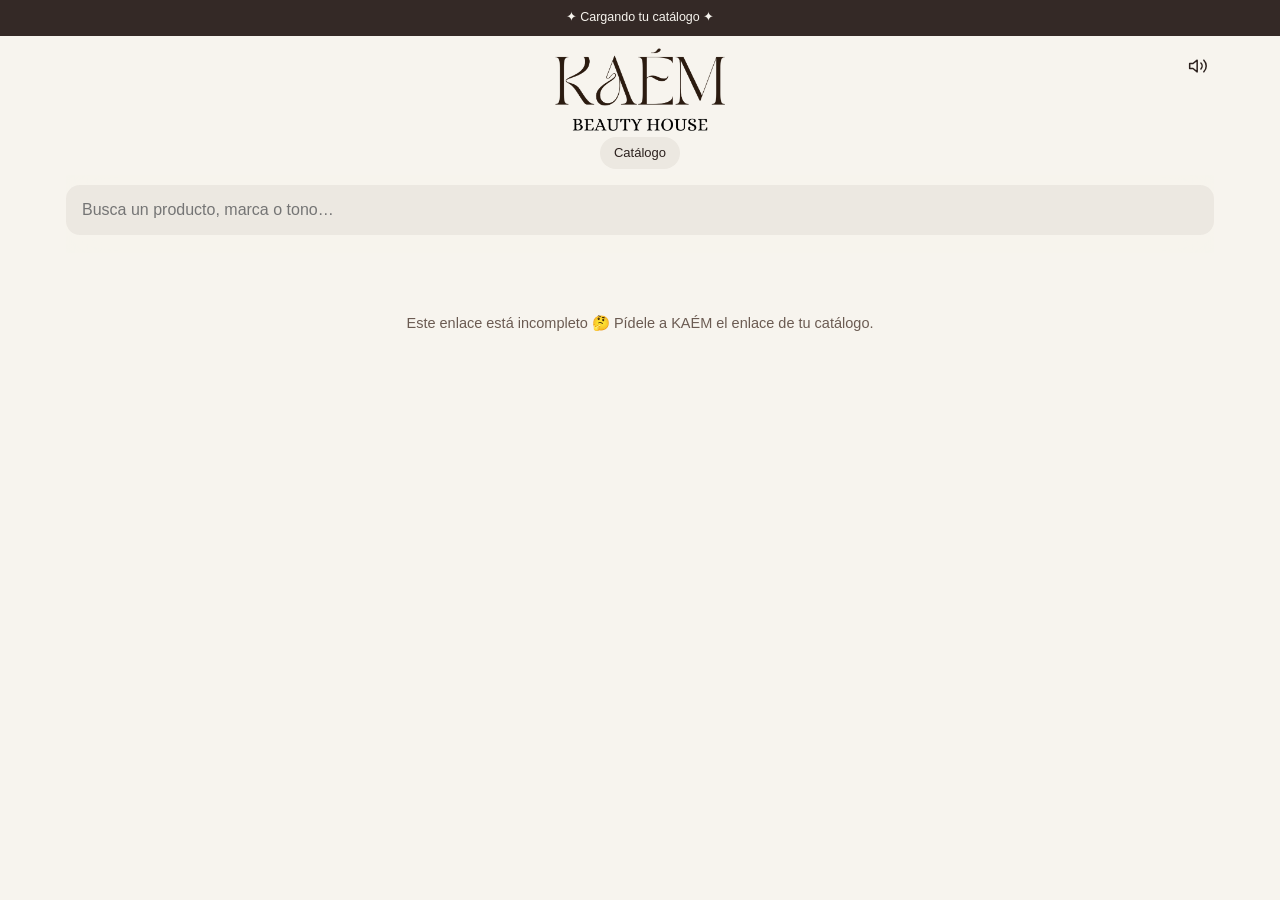
<file: catalogo.html>
<!DOCTYPE html>
<html lang="es">
<head>
<meta charset="UTF-8">
<meta name="viewport" content="width=device-width, initial-scale=1, viewport-fit=cover">
<!-- Seguridad: solo se habla con el servidor de KAÉM; fotos de Shopify y fuentes. Nada de scripts externos. -->
<meta http-equiv="Content-Security-Policy" content="default-src 'self'; script-src 'self' 'unsafe-inline'; style-src 'self' 'unsafe-inline' https://fonts.googleapis.com; font-src 'self' https://fonts.gstatic.com; img-src 'self' data: https://cdn.shopify.com https://*.shopify.com https://*.shopifycdn.com; connect-src https://script.google.com https://script.googleusercontent.com; base-uri 'none'; form-action 'none'; object-src 'none'">
<meta name="referrer" content="no-referrer">
<meta name="robots" content="noindex, nofollow">
<meta name="theme-color" content="#F7F4EE">
<title>KAÉM Beauty House · Catálogo</title>
<!-- Vista previa al compartir por WhatsApp (la misma imagen para los 3 catálogos) -->
<meta name="description" content="Catálogo KAÉM Beauty House: precios del nivel, stock al día y tu pedido listo en minutos.">
<meta property="og:type" content="website">
<meta property="og:site_name" content="KAÉM Beauty House">
<meta property="og:title" content="KAÉM Beauty House · Catálogo">
<meta property="og:description" content="Precios del nivel, stock al día y tu pedido listo en minutos.">
<meta property="og:image" content="https://kaembeautyhouse.github.io/kaem/og-catalogos.jpg">
<meta property="og:image:secure_url" content="https://kaembeautyhouse.github.io/kaem/og-catalogos.jpg">
<meta property="og:image:type" content="image/jpeg">
<meta property="og:image:width" content="1200">
<meta property="og:image:height" content="630">
<meta property="og:image:alt" content="KAÉM Beauty House · Catálogo">
<meta name="twitter:card" content="summary_large_image">
<link rel="preconnect" href="https://script.google.com">
<link rel="preconnect" href="https://script.googleusercontent.com" crossorigin>
<link rel="preconnect" href="https://cdn.shopify.com" crossorigin>
<link rel="preconnect" href="https://fonts.googleapis.com">
<link rel="preload" href="logo.png" as="image">
<link href="https://fonts.googleapis.com/css2?family=Jost:wght@300;400;500;600&display=swap" rel="stylesheet">
<link rel="stylesheet" href="catalogo-base.css">
<script src="catalogo-base.js"></script>
<style>
  /* Catálogo B2B (Distribuidor y Mayorista): pensado para pedir rápido y en cantidad. Lo común viene de catalogo-base.css */
  .wrap{max-width:1180px;margin:0 auto;padding:0 16px calc(28px + env(safe-area-inset-bottom))}
  body.con-barra .wrap{padding-bottom:calc(150px + env(safe-area-inset-bottom))}
  header{position:relative;padding:calc(12px + env(safe-area-inset-top)) 0 4px;text-align:center}
  .logo{display:block;margin:0 auto;width:min(170px,46vw);height:auto;aspect-ratio:2298/1134}
  .sonido{position:absolute;right:-6px;top:calc(8px + env(safe-area-inset-top));width:44px;height:44px;border-radius:50%;display:flex;align-items:center;justify-content:center;color:var(--espresso);transition:background .2s}
  .sonido svg{width:20px;height:20px}
  @media (hover:hover) and (pointer:fine){.sonido:hover{background:rgba(44,33,30,.07)}}
  .nivel{display:inline-block;margin:6px 0 2px;padding:6px 14px;border-radius:999px;background:var(--gris);color:var(--espresso);font-size:13px;font-weight:500}
  .buscar{position:sticky;top:0;z-index:5;background:rgba(247,244,238,.78);-webkit-backdrop-filter:saturate(180%) blur(22px);backdrop-filter:saturate(180%) blur(22px);padding:10px 0 4px}
  .buscar input{width:100%;font-size:16px;padding:13px 16px;border-radius:14px;border:0;background:var(--gris);outline:none;-webkit-appearance:none;transition:background .2s,box-shadow .2s}
  .buscar input:focus{background:#fff;box-shadow:0 0 0 3px rgba(184,107,83,.22)}
  .grid{display:grid;grid-template-columns:repeat(2,minmax(0,1fr));gap:12px;margin-top:10px}
  @media (min-width:700px){.grid{grid-template-columns:repeat(3,minmax(0,1fr))}}
  @media (min-width:1000px){.grid{grid-template-columns:repeat(4,minmax(0,1fr))}}
  @media (min-width:1280px){.grid{grid-template-columns:repeat(5,minmax(0,1fr))}}
  .card{position:relative;background:#fff;border-radius:20px;overflow:hidden;display:flex;flex-direction:column;box-shadow:var(--sombra-s);transition:transform .35s var(--ease),box-shadow .35s var(--ease)}
  .card.anim{animation:entrar .45s var(--ease-out) both;animation-delay:var(--d,0ms)}
  @keyframes entrar{from{opacity:0;transform:translateY(12px)}to{opacity:1;transform:none}}
  @media (hover:hover) and (pointer:fine){.card:hover{transform:translateY(-3px);box-shadow:0 2px 4px rgba(44,33,30,.05),0 14px 34px rgba(44,33,30,.12)}}
  .foto{position:relative;aspect-ratio:1/1;background:var(--arena);overflow:hidden;display:block;width:100%}
  .foto img{width:100%;height:100%;object-fit:cover;opacity:0;transition:opacity .4s,transform .6s var(--ease-out);cursor:zoom-in}
  .foto img.lista{opacity:1}
  .vacio{display:flex;align-items:center;justify-content:center;height:100%;font-size:13px;letter-spacing:.18em;color:var(--suave);text-align:center;padding:10px}
  .ph{font-size:13px;letter-spacing:.18em;color:var(--suave);text-align:center;padding:10px;display:flex;align-items:center;justify-content:center;height:100%}
  .ibtn{position:absolute;top:8px;right:8px;width:44px;height:44px;border-radius:50%;background:rgba(255,255,255,.9);-webkit-backdrop-filter:blur(10px);backdrop-filter:blur(10px);display:flex;align-items:center;justify-content:center;font:italic 600 17px/1 Georgia,serif;color:var(--espresso);box-shadow:0 1px 6px rgba(0,0,0,.15);transition:transform .2s var(--ease)}
  .ibtn:active{transform:scale(.88)}
  .ibtn.sin{display:none}
  .info{padding:11px 12px 12px;display:flex;flex-direction:column;gap:7px;flex:1}
  .mk{font-size:11px;letter-spacing:.12em;text-transform:uppercase;color:var(--suave);font-weight:500}
  .nom{font-size:15px;font-weight:600;line-height:1.25;margin:0}
  .tonos{display:flex;flex-wrap:wrap;gap:5px}
  .tono{font-size:12px;padding:6px 11px;min-height:32px;border-radius:16px;background:var(--gris);transition:all .15s}
  .tono.on{background:#fff;box-shadow:0 0 0 2px var(--espresso);font-weight:600}
  .tono .n{display:inline-block;min-width:15px;margin-left:4px;padding:0 4px;border-radius:8px;background:var(--terracota);color:#fff;font-size:11px;text-align:center}
  .pie{margin-top:auto;display:flex;flex-wrap:wrap;align-items:center;justify-content:space-between;gap:4px 6px}
  .precio{font-size:18px;font-weight:600}
  .etq{font-size:11px;line-height:1.2;padding:3px 8px;border-radius:10px;background:rgba(143,160,142,.2);color:var(--salvia-txt)}
  .etq.pocas{background:rgba(184,107,83,.14);color:#9E5842}
  .agregar{width:100%;padding:11px;border-radius:14px;background:var(--espresso);color:#fff;font-size:14.5px;font-weight:600;transition:transform .12s}
  .agregar:active,.paso button:active,.btn:active,.rapido button:active{transform:scale(.95)}
  .paso{display:flex;align-items:center;justify-content:space-between;background:var(--gris);border-radius:14px;overflow:hidden}
  .paso button{width:44px;height:44px;font-size:20px;transition:background .15s}
  .paso button:active{background:rgba(44,33,30,.1)}
  .paso b{font-size:16px;display:inline-block}
  .paso b.bump{animation:bump .28s ease}
  @keyframes bump{40%{transform:scale(1.35)}}
  .maxi{display:block;text-align:center;font-size:11.5px;color:#9E5842;font-weight:600;margin:-2px 0 0}
  .paso button.tope,.rapido button.tope{opacity:.3}
  .rapido{display:flex;gap:6px}
  .rapido button{flex:1;min-height:44px;border-radius:12px;background:var(--gris);font-size:13px;font-weight:600;color:var(--espresso);transition:background .15s,color .15s,transform .12s}
  @media (hover:hover) and (pointer:fine){.rapido button:hover{background:var(--espresso);color:#fff}}
  .estado,.cargando{text-align:center;color:var(--suave);padding:50px 10px;font-size:14.5px}
  .esqueleto{background:linear-gradient(90deg,var(--arena) 0%,#EFE9DF 50%,var(--arena) 100%);background-size:200% 100%;animation:brillo 1.2s infinite;border-radius:20px;aspect-ratio:3/4}
  /* Barra del pedido */
  .barra{position:fixed;left:0;right:0;bottom:0;z-index:20;background:rgba(255,255,255,.8);-webkit-backdrop-filter:saturate(180%) blur(24px);backdrop-filter:saturate(180%) blur(24px);
         border-top:1px solid rgba(44,33,30,.08);padding:12px 16px calc(12px + env(safe-area-inset-bottom));transform:translateY(110%);transition:transform .4s var(--ease)}
  .barra.on{transform:none}
  .barra-in{max-width:1180px;margin:0 auto}
  .prog{position:relative;height:8px;border-radius:8px;background:var(--arena);overflow:visible;margin:4px 0 4px}
  .prog .f1,.prog .f2{position:absolute;top:0;bottom:0;border-radius:8px;transition:width .45s var(--ease-out)}
  .prog .f1{left:0;background:var(--terracota)}
  .prog .f2{background:var(--salvia)}
  .prog .hito{position:absolute;top:-4px;width:3px;height:16px;border-radius:2px;background:var(--espresso);transform:translateX(-50%)}
  .prog.celebra{animation:celebra .6s ease}
  @keyframes celebra{30%{transform:scaleY(1.9)}}
  .hitos{position:relative;height:16px;font-size:11px;color:var(--suave);margin-bottom:6px}
  .hitos span{position:absolute;top:0;white-space:nowrap;transform:translateX(-50%)}
  .hitos span.fin{right:0;transform:none}
  .hitos span.izq{transform:translateX(calc(-100% - 6px))}
  .hitos span.ok{color:var(--salvia-txt);font-weight:600}
  .barra-fila{display:flex;align-items:center;justify-content:space-between;gap:12px}
  .barra-txt{font-size:12.5px;color:var(--suave);line-height:1.35}
  .barra-txt b{display:block;font-size:20px;font-weight:700;color:var(--espresso)}
  .btn{padding:13px 20px;border-radius:16px;background:var(--espresso);color:#fff;font-size:15px;font-weight:600;white-space:nowrap;min-height:50px;transition:transform .12s,opacity .2s}
  .btn:disabled{opacity:.45}
  .btn.wa{background:#25D366;color:#fff;width:100%;font-size:16px;display:flex;align-items:center;justify-content:center;gap:8px;text-decoration:none}
  .btn.wa svg{width:20px;height:20px;flex:0 0 auto}
  /* Hojas: pedido e información del producto */
  .hoja{position:fixed;inset:0;z-index:30;background:rgba(30,22,19,.38);-webkit-backdrop-filter:blur(10px);backdrop-filter:blur(10px);display:flex;align-items:flex-end;justify-content:center;opacity:0;pointer-events:none;transition:opacity .25s}
  .hoja.on{opacity:1;pointer-events:auto}
  .hoja-in{background:rgba(247,244,238,.96);-webkit-backdrop-filter:saturate(180%) blur(30px);backdrop-filter:saturate(180%) blur(30px);width:100%;max-width:560px;max-height:92vh;max-height:92dvh;overflow-y:auto;border-radius:28px 28px 0 0;padding:6px 16px calc(20px + env(safe-area-inset-bottom));
           transform:translateY(40px);transition:transform .4s var(--ease);overscroll-behavior:contain}
  .hoja.on .hoja-in{transform:none}
  .hoja-in::before{content:'';display:block;width:38px;height:5px;border-radius:3px;background:rgba(44,33,30,.18);margin:6px auto 10px}
  @media (min-width:700px){.hoja{align-items:center}.hoja-in{border-radius:28px;max-height:88vh}.hoja-in::before{display:none}}
  .hoja h2{font-family:var(--serif);font-weight:400;font-size:26px;margin:0 0 12px;display:flex;justify-content:space-between;align-items:center}
  .cerrar{background:rgba(44,33,30,.08);width:38px;height:38px;border-radius:50%;font-size:16px;color:var(--espresso)}
  .it{display:flex;align-items:center;gap:10px;padding:10px 0;border-bottom:1px solid var(--arena)}
  .it .t{flex:1;min-width:0;font-size:13.5px;line-height:1.35}
  .it .t small{display:block;color:var(--suave)}
  .it .paso{flex:0 0 124px}
  .it .paso button{width:44px;height:44px;font-size:17px}
  .cuentas{margin:14px 0 4px;font-size:14.5px}
  .cuentas div{display:flex;justify-content:space-between;padding:3px 0}
  .cuentas .g{color:var(--salvia-txt);font-weight:600}
  .cuentas .tot{border-top:1px solid var(--piedra);margin-top:6px;padding-top:8px}
  .cuentas .tot b{font-size:24px;font-weight:600}
  .falta{font-size:13px;color:#9E5842;margin:6px 0 10px}
  .pista{font-size:12.5px;color:var(--salvia-txt);margin:6px 0 0}
  .ok-box{text-align:center;padding:10px 4px}
  .ok-box > svg{width:72px;height:72px}
  .ok-box > svg circle{stroke:var(--salvia);stroke-width:3;fill:none;stroke-dasharray:190;stroke-dashoffset:190;animation:trazo .6s ease forwards}
  .ok-box > svg path{stroke:var(--salvia);stroke-width:4;fill:none;stroke-linecap:round;stroke-linejoin:round;stroke-dasharray:50;stroke-dashoffset:50;animation:trazo .4s .45s ease forwards}
  .ok-box h3{font-family:var(--serif);font-weight:400;font-size:28px;margin:8px 0 4px}
  .ok-box p{color:var(--suave);font-size:14.5px;line-height:1.55;margin:6px 0}
  /* Información rápida del producto */
  .qv-foto{position:relative;border-radius:22px;overflow:hidden;background:var(--arena);aspect-ratio:1/1;cursor:zoom-in;transition:aspect-ratio .3s}
  .qv-foto img{width:100%;height:100%;object-fit:cover;transition:object-fit .2s}
  .qv-foto.full{aspect-ratio:auto;max-height:70vh;cursor:zoom-out}
  .qv-foto.full img{object-fit:contain;max-height:70vh;background:#fff}
  .qv-mk{font-size:11px;letter-spacing:.16em;text-transform:uppercase;color:var(--suave);margin:14px 0 2px}
  .qv-nom{font-family:var(--serif);font-weight:400;font-size:28px;line-height:1.1;margin:0 0 6px}
  .qv-precio{font-size:22px;font-weight:600}
  .qv-que{font-size:16px;line-height:1.5;margin:12px 0 0;font-weight:500}
  .qv-lista{margin:10px 0 0;padding:0;list-style:none;display:grid;gap:7px}
  .qv-lista li{position:relative;padding-left:26px;font-size:14.5px;line-height:1.45}
  .qv-lista li::before{content:'';position:absolute;left:0;top:1px;width:18px;height:18px;border-radius:50%;background:rgba(143,160,142,.28) url("data:image/svg+xml,%3Csvg xmlns='http://www.w3.org/2000/svg' viewBox='0 0 24 24' fill='none' stroke='%235E7160' stroke-width='3.2' stroke-linecap='round' stroke-linejoin='round'%3E%3Cpath d='M6 12.5l4 4 8-9'/%3E%3C/svg%3E") center/11px no-repeat}
  .qv-gancho{margin:14px 0 0;padding:13px 15px;border-radius:16px;background:linear-gradient(135deg,#F6E4DB,#F2D9CC);color:#5A3326;font-size:15px;line-height:1.45;font-weight:500}
  .qv-gancho b{display:block;font-size:11px;letter-spacing:.12em;text-transform:uppercase;margin-bottom:3px;font-weight:600}
  .qv-acc{margin-top:16px;display:grid;gap:10px}
  .qv-sin{margin:12px 0 0;color:var(--suave);font-size:14px}
  @media (max-width:360px){.grid{gap:10px 8px}.info{padding:10px}.nom{font-size:14px}}
</style>
</head>
<body>
<div class="cinta" id="cinta" role="note">✦ Cargando tu catálogo ✦</div>
<div class="wrap">
  <header>
    <button class="sonido" id="sonido" type="button" aria-label="Sonidos"></button>
    <h1 style="margin:0"><img class="logo" src="logo.png" alt="KAÉM Beauty House" width="2298" height="1134" decoding="async" fetchpriority="high" onerror="KC.logoRespaldo(this)"></h1>
    <span class="nivel" id="nivel">Catálogo</span>
  </header>
  <div class="bf-box" id="ofBox" hidden></div>
  <div class="buscar">
    <input id="q" type="search" placeholder="Busca un producto, marca o tono…" autocomplete="off" enterkeyhint="search" aria-label="Buscar">
    <div class="chips-w"><button class="ch-f i" type="button" aria-label="Marcas anteriores"><svg viewBox="0 0 24 24"><polyline points="15 5 8 12 15 19"/></svg></button><div class="chips" id="chips"></div><button class="ch-f d" type="button" aria-label="Más marcas"><svg viewBox="0 0 24 24"><polyline points="9 5 16 12 9 19"/></svg></button></div>
  </div>
  <div id="grid" class="grid"></div>
  <div id="estado" class="cargando">Preparando tu catálogo… ✨</div>
</div>

<div class="barra" id="barra"><div class="barra-in">
  <div class="prog" id="prog"><i class="f1"></i><i class="f2"></i><span class="hito" id="hito"></span></div>
  <div class="hitos" id="hitos"></div>
  <div class="barra-fila">
    <div class="barra-txt" id="barraTxt"></div>
    <button class="btn" id="verPedido" type="button">Ver pedido</button>
  </div>
</div></div>

<div class="hoja" id="hoja"><div class="hoja-in" id="hojaIn"></div></div>
<div class="hoja" id="hInfo" role="dialog" aria-modal="true" aria-label="Información del producto"><div class="hoja-in" id="infoIn"></div></div>
<div class="aviso" id="aviso" role="status"></div>

<script>
(function(){
  'use strict';
  var KC = window.KC;
  var $ = KC.$, cop = KC.cop, esc = KC.esc, guardar = KC.guardar, leer = KC.leer, vibrar = KC.vibrar, api = KC.api, aviso = KC.aviso,
      imgTag = KC.imgTag, im = KC.im, SON = KC.SON, pintarSonido = KC.pintarSonido, esAreaMetro = KC.esAreaMetro, CLAVE = KC.CLAVE;
  var CAT = null, CARRITO = {}, VAR = {}, FILTRO = { q:'', marca:'' }, TONO_SEL = {}, ULTIMO = '', ESTADO_BARRA = -1, INFO_G = null;
  var IDEM_PEDIDO = '', K_CAT = 'kaem_cat_'+CLAVE, K_CAR = 'kaem_carrito_'+CLAVE;
  var RAPIDOS = [6, 12];     // botones de carga rápida (+6 / +12 unidades)

  /* ——— Carga: primero lo guardado (instantáneo), luego lo fresco del servidor ——— */
  function cargar(){
    if(!CLAVE){ $('estado').textContent='Este enlace está incompleto 🤔 Pídele a KAÉM el enlace de tu catálogo.'; return; }
    var previo = leer(K_CAT);
    if(previo && previo.ok) aplicar(previo);
    else { var sk=''; for(var i=0;i<6;i++) sk+='<div class="esqueleto"></div>'; $('grid').innerHTML=sk; }
    api('catalogoPublico', { clave:CLAVE }).then(function(r){
      if(!r || !r.ok){
        // Enlace cambiado o catálogo apagado: se borra lo guardado (precios y pedido) para no seguir mostrándolo
        if(r && (r.apagado || /no es válido|venció/i.test(r.message||''))){
          try{ localStorage.removeItem(K_CAT); localStorage.removeItem(K_CAR); }catch(e){}
          CAT=null; CARRITO={}; $('grid').innerHTML=''; $('barra').classList.remove('on'); $('chips').innerHTML='';
          $('estado').className='cargando'; $('estado').style.display='block'; $('estado').textContent=r.message; return;
        }
        if(!previo){ $('grid').innerHTML=''; $('estado').style.display='block'; $('estado').textContent=(r&&r.message)||'No se pudo cargar el catálogo.'; }
        else aviso((r&&r.message)||'No se pudo actualizar el catálogo.');
        return;
      }
      guardar(K_CAT, r); aplicar(r);
    }).catch(function(){
      if(!previo){ $('grid').innerHTML=''; $('estado').innerHTML='No pudimos conectar 📶 Revisa tu internet y <a href="" style="color:inherit">vuelve a intentar</a>.'; }
    });
  }
  function aplicar(r){
    CAT = r; VAR = {};
    if(!CAT.envio) CAT.envio = { gratisDesde: 0, amGratis:false, tarifa:15000, ciudadesAM:[] };
    r.productos.forEach(function(g){ g.nombre = KC.titulo(g.nombre); g.variantes.forEach(function(v){ VAR[v.sku] = { g:g, v:v }; }); });
    var c = leer(K_CAR) || {}; CARRITO = {};
    Object.keys(c).forEach(function(s){ if(VAR[s] && c[s]>0){ var t=topeDe(s); if(t>=CAT.minPorRef) CARRITO[s]=Math.min(c[s], t); } });
    $('nivel').textContent = '✨ Catálogo ' + r.nivel;
    KC.ofFijar(r.oferta || null);
    KC.ofVencio = function(){ pintar(false); pintarBarra(true); if($('cuentas')) pintarCuentas(); };
    var ofSig = JSON.stringify(KC.ofActiva()); if(ofSig !== window.__ofSig){ window.__ofSig = ofSig; KC.ofBanner('ofBox'); }
    KC.pintarCinta(CAT); pintarChips(); pintar(true); pintarBarra(true);
  }

  /* ——— Catálogo ——— */
  /* Solo las marcas que tienen algo disponible para pedir (así ninguna marca se abre vacía) */
  function marcasConStock(){
    var ok={}; CAT.productos.forEach(function(g){ if(g.variantes.some(function(v){ return v.max==null || v.max>0; })) ok[g.marca]=1; });
    return CAT.marcas.filter(function(m){ return ok[m]; });
  }
  function pintarChips(){
    var marcas=marcasConStock();
    if(FILTRO.marca && marcas.indexOf(FILTRO.marca)<0) FILTRO.marca='';   // la marca elegida se quedó sin stock
    var h='<button class="chip'+(FILTRO.marca?'':' on')+'" data-m="">Todas</button>';
    marcas.forEach(function(m){ h+='<button class="chip'+(FILTRO.marca===m?' on':'')+'" data-m="'+esc(m)+'">'+esc(m)+'</button>'; });
    $('chips').innerHTML=h; KC.flechasChips();
  }
  /* Tope de unidades: el catálogo no dice cuántas hay, solo avisa cuando se llega al máximo */
  function topeDe(sku){ var v=VAR[sku]&&VAR[sku].v; return (v && v.max!=null) ? v.max : Infinity; }
  function avisoTope(){ SON.error(); vibrar([30,40,30]); aviso('Llegaste a las unidades máximas de este producto 🤎'); }
  function accionHTML(sel, g){
    var cant = CARRITO[sel]||0, alTope = cant>=topeDe(sel);
    var principal = cant ? '<div class="paso"><button data-menos="'+esc(sel)+'" aria-label="Quitar una">−</button><b'+(sel===ULTIMO?' class="bump"':'')+'>'+cant+'</b><button data-mas="'+esc(sel)+'" class="'+(alTope?'tope':'')+'" aria-label="Agregar una">+</button></div>'+(alTope?'<span class="maxi">Unidades máximas</span>':'')
                         : '<button class="agregar" data-mas="'+esc(sel)+'">Agregar'+(CAT.minPorRef>1?' '+CAT.minPorRef:'')+'</button>';
    return principal+'<div class="rapido">'+RAPIDOS.map(function(n){ return '<button type="button" class="'+(alTope?'tope':'')+'" data-sumar="'+n+'" data-s="'+esc(sel)+'" aria-label="Agregar '+n+' unidades">+'+n+'</button>'; }).join('')+'</div>';
  }
  function pintar(animar){
    var q=FILTRO.q.trim().toLowerCase(), h='', n=0;
    CAT.productos.forEach(function(g, gi){
      if(FILTRO.marca && g.marca!==FILTRO.marca) return;
      if(q && (g.nombre+' '+g.marca+' '+(g.tipo||'')+' '+g.variantes.map(function(v){return v.tono;}).join(' ')).toLowerCase().indexOf(q)<0) return;
      var sel = TONO_SEL[g.id] && VAR[TONO_SEL[g.id]] ? TONO_SEL[g.id] : g.variantes[0].sku;
      var v = VAR[sel].v, foto = v.foto || g.foto;
      var tonos = (g.variantes.length>1 || v.tono) ? '<div class="tonos">'+g.variantes.map(function(x){
        var c=CARRITO[x.sku]||0;
        return '<button class="tono'+(x.sku===sel?' on':'')+'" data-g="'+esc(g.id)+'" data-s="'+esc(x.sku)+'">'+esc(x.tono||'Único')+(c?'<span class="n">'+c+'</span>':'')+'</button>';
      }).join('')+'</div>' : '';
      h+='<div class="card'+(animar?' anim':'')+'" data-gi="'+gi+'" style="--d:'+Math.min(n*35,420)+'ms"><div class="foto" data-mk="'+esc(g.marca)+'" data-info="'+gi+'" role="button" aria-label="Ver '+esc(g.nombre)+' en grande">'
        +(foto?imgTag(foto, g.nombre, 420, '(min-width:1280px) 20vw, (min-width:1000px) 25vw, (min-width:700px) 33vw, 50vw', ' loading="lazy"'):'<span class="ph">'+esc(g.marca)+'</span>')
        +'<button class="ibtn" type="button" data-info="'+gi+'" aria-label="Qué es y para qué sirve">i</button>'+KC.ofEtq(KC.ofRef(g,v))+'</div>'
        +'<div class="info"><span class="mk">'+esc(g.marca)+'</span><p class="nom">'+esc(g.nombre)+'</p>'+tonos
        +'<div class="pie"><span class="precio">'+precioHTML(v.precio,KC.ofRef(g,v))+'</span><span class="etq'+(v.etiqueta!=='Disponible'?' pocas':'')+'">'+esc(v.etiqueta)+'</span></div>'
        +accionHTML(sel, g)+'</div></div>';
      n++;
    });
    $('grid').innerHTML=h;
    $('estado').style.display = n ? 'none' : 'block';
    if(!n){ $('estado').className='vacio estado'; $('estado').textContent = CAT.productos.length ? 'No encontramos productos con esa búsqueda 🔎' : 'No hay productos disponibles en este momento.'; }
    ULTIMO='';
  }
  function cambiar(sku, delta){
    var min=CAT.minPorRef, c=CARRITO[sku]||0, tope=topeDe(sku);
    if(delta>0){
      if(c>=tope){ avisoTope(); pintar(false); return; }
      c = c ? c+delta : Math.max(min, delta);                  // el primer toque agrega el mínimo por referencia (o la carga rápida)
      if(c>tope){ c=tope; avisoTope(); }                       // "+12" con menos unidades disponibles: agrega hasta el máximo
    }
    else c = (c+delta < min) ? 0 : c+delta;                    // por debajo del mínimo, sale del pedido
    if(c) CARRITO[sku]=c; else delete CARRITO[sku];
    IDEM_PEDIDO='';   // el pedido cambió: la próxima vez es un envío nuevo
    guardar(K_CAR, CARRITO);
    if(delta>0){ SON.agregar(); vibrar(delta>1?[8,30,8]:8); } else { SON.quitar(); vibrar(5); }
    ULTIMO = sku;
    pintar(false); pintarBarra(false); if($('hoja').classList.contains('on') && !$('hoja')._exito) pintarHoja();
    if($('hInfo').classList.contains('on')) pintarInfo();
  }

  /* ——— Información rápida: qué es, para qué sirve y un gancho; la foto se puede ver completa ——— */
  function pintarInfo(){
    var g=INFO_G; if(!g) return;
    var sel = TONO_SEL[g.id] && VAR[TONO_SEL[g.id]] ? TONO_SEL[g.id] : g.variantes[0].sku, v=VAR[sel].v, foto=v.foto||g.foto, i=g.info||{};
    var abierta = $('infoIn').querySelector('.qv-foto.full') ? ' full' : '';
    var h='<h2><span></span><button class="cerrar" id="cerrarInfo" aria-label="Cerrar">✕</button></h2>'
      +'<div class="qv-foto'+abierta+'" id="qvFoto" role="button" aria-label="Ampliar o reducir foto" data-mk="'+esc(g.marca)+'">'+(foto?imgTag(foto, g.nombre, 800, '(min-width:560px) 520px, 94vw'):'<span class="ph">'+esc(g.marca)+'</span>')+'</div>'
      +'<p class="qv-mk">'+esc(g.marca)+(g.tipo?' · '+esc(g.tipo):'')+'</p><h3 class="qv-nom">'+esc(g.nombre)+'</h3><span class="qv-precio">'+precioHTML(v.precio,KC.ofRef(g,v))+'</span> <span class="etq'+(v.etiqueta!=='Disponible'?' pocas':'')+'">'+esc(v.etiqueta)+'</span>';
    if(i.q) h+='<p class="qv-que">'+esc(i.q)+'</p>';
    if(i.b && i.b.length) h+='<ul class="qv-lista">'+i.b.map(function(x){ return '<li>'+esc(x)+'</li>'; }).join('')+'</ul>';
    if(i.g) h+='<div class="qv-gancho"><b>💡 Para tu negocio</b>'+esc(i.g)+'</div>';
    if(!i.q && !(i.b&&i.b.length) && !i.g) h+='<p class="qv-sin">Pronto sumaremos la descripción de este producto. 🤎</p>';
    if(g.variantes.length>1 || v.tono){ h+='<div class="tonos" style="margin-top:14px">'+g.variantes.map(function(x){ return '<button class="tono'+(x.sku===sel?' on':'')+'" data-g="'+esc(g.id)+'" data-s="'+esc(x.sku)+'">'+esc(x.tono||'Único')+((CARRITO[x.sku]||0)?'<span class="n">'+CARRITO[x.sku]+'</span>':'')+'</button>'; }).join('')+'</div>'; }
    h+='<div class="qv-acc">'+accionHTML(sel, g)+'</div>';
    $('infoIn').innerHTML=h;
  }
  function abrirInfo(gi){
    INFO_G=CAT.productos[gi]; if(!INFO_G) return;
    pintarInfo(); $('hInfo').classList.add('on'); $('infoIn').scrollTop=0; SON.abrir(); vibrar(6);
    try{ history.pushState({ info:1 }, ''); }catch(e){}
  }
  function cerrarInfo(desdeAtras){
    if(!$('hInfo').classList.contains('on')) return;
    $('hInfo').classList.remove('on'); SON.cerrar(); INFO_G=null;
    if(!desdeAtras){ try{ if(history.state && history.state.info) history.back(); }catch(e){} }
  }
  window.addEventListener('popstate', function(){ if($('hInfo').classList.contains('on')) cerrarInfo(true); else if($('hoja').classList.contains('on')) $('hoja').classList.remove('on'); });
  document.addEventListener('keydown', function(e){ if(e.key==='Escape'){ if($('hInfo').classList.contains('on')) cerrarInfo(); else $('hoja').classList.remove('on'); } });

  /* Precio con la oferta: si el descuento es para todo (sin compra mínima) se muestra el viejo tachado y el nuevo */
  function precioHTML(p, ref){ var n=KC.ofPrecio(p, ref); return n!==p ? '<s>'+cop(p)+'</s>'+cop(n) : cop(p); }
  /* ——— Cuentas: subtotal, descuento, envío y total (el servidor vuelve a calcular todo al recibir) ——— */
  function totales(ciudad){
    var st=0,u=0,r=0,ls=[]; Object.keys(CARRITO).forEach(function(s){ if(!VAR[s]) return; var sb=VAR[s].v.precio*CARRITO[s]; st+=sb; u+=CARRITO[s]; r++; ls.push({ ref:KC.ofRef(VAR[s].g, VAR[s].v), subtotal:sb }); });
    var dd=KC.ofDescuento(ls);
    var e=CAT.envio, am = e.amGratis && esAreaMetro(ciudad);
    var siempre = e.siempreGratis || e.gratisDesde <= CAT.minimo;   // Distribuidor: todo pedido válido va con envío gratis
    var flete = (siempre || am || st>=e.gratisDesde) ? 0 : e.tarifa;
    return { subtotal:st, unidades:u, refs:r, falta:Math.max(0, CAT.minimo-st), faltaEnvio:Math.max(0, e.gratisDesde-st), flete:flete, am:am, descuento:dd.monto, descPct:dd.pct, descMixto:dd.mixto, total:st-dd.monto+flete };
  }
  function pintarBarra(inicial){
    var t=totales(), e=CAT.envio, techo=Math.max(e.gratisDesde, CAT.minimo);
    $('barra').classList.toggle('on', t.refs>0); document.body.classList.toggle('con-barra', t.refs>0);
    var pMin=100*CAT.minimo/techo, pAct=Math.min(100, 100*t.subtotal/techo);
    var f1=$('prog').querySelector('.f1'), f2=$('prog').querySelector('.f2');
    f1.style.width=Math.min(pAct,pMin)+'%';
    f2.style.left=pMin+'%'; f2.style.width=Math.max(0,pAct-pMin)+'%';
    $('hito').style.left=pMin+'%';
    var siempre = e.siempreGratis || e.gratisDesde <= CAT.minimo;
    var angosto = window.innerWidth < 520;
    $('hitos').innerHTML = siempre
      ? '<span class="fin'+(t.falta?'':' ok')+'">'+(t.falta?'':'✓ ')+'Mínimo '+cop(CAT.minimo)+' · envío gratis 🚚</span>'
      : (!t.falta && !t.faltaEnvio)
      ? '<span class="fin ok">✓ Mínimo · ✓ envío gratis 🚚</span>'
      : '<span style="left:'+pMin+'%" class="'+(pMin>50?'izq':'')+(t.falta?'':' ok')+'">'+(t.falta?'':'✓ ')+'Mínimo '+cop(CAT.minimo)+'</span>'
        +'<span class="fin'+(t.faltaEnvio?'':' ok')+'">🚚 '+(angosto?'':'Gratis ')+cop(e.gratisDesde)+'</span>';
    var estado = t.falta ? 0 : (t.faltaEnvio ? 1 : 2), linea;
    if(estado===0) linea='Te faltan '+cop(t.falta)+' para el pedido mínimo';
    else if(estado===1) linea='✓ Mínimo listo · te faltan '+cop(t.faltaEnvio)+' para envío gratis 🚚';
    else linea = siempre ? '✓ Mínimo listo · envío gratis incluido 🚚' : '🚚 ¡Tu pedido tiene envío gratis!';
    $('barraTxt').innerHTML='<b>'+cop(t.subtotal-t.descuento)+'</b>'+t.unidades+(t.unidades===1?' unidad':' unidades')+' · '+linea;
    if(!inicial && ESTADO_BARRA>=0 && estado>ESTADO_BARRA){
      SON.hito(); vibrar([10,40,10]);
      var p=$('prog'); p.classList.remove('celebra'); void p.offsetWidth; p.classList.add('celebra');
      aviso(estado===1 ? '🎉 ¡Pedido mínimo alcanzado!' : (siempre ? '🎉 ¡Pedido mínimo alcanzado! Envío gratis incluido 🚚' : '🚚 ¡Genial! Tu pedido ya tiene envío gratis'));
    }
    ESTADO_BARRA=estado;
  }

  /* ——— Pedido ——— */
  function pintarCuentas(){
    var box=$('cuentas'); if(!box) return;
    var t=totales(($('cCiudad')||{}).value), envio;
    if(t.flete===0) envio = t.am ? '<span class="g">¡Gratis! · mensajería KAÉM 🏙️</span>' : '<span class="g">¡Gratis! 🚚</span>';
    else envio = cop(t.flete);
    box.innerHTML='<div><span>Subtotal · '+t.unidades+(t.unidades===1?' unidad':' unidades')+'</span><span>'+cop(t.subtotal)+'</span></div>'
      +(t.descuento?'<div class="desc"><span>'+esc((KC.ofActiva()&&KC.ofActiva().nombre)||'Descuento')+' '+(t.descMixto?'(por marcas)':t.descPct+'%')+'</span><span>− '+cop(t.descuento)+'</span></div>':'')
      +'<div><span>Envío</span>'+envio+'</div>'
      +'<div class="tot"><span>Total</span><b>'+cop(t.total)+'</b></div>';
    var pista=$('pistaEnvio');
    if(pista){
      if(t.flete && t.faltaEnvio) pista.textContent='💡 Agrega '+cop(t.faltaEnvio)+' más y el envío te sale gratis.';
      else if(t.flete && CAT.envio.amGratis) pista.textContent='💡 En Bucaramanga, Floridablanca, Girón y Piedecuesta el envío es gratis.';
      else pista.textContent='';
    }
  }
  function pintarHoja(){
    var t=totales(), c=leer('kaem_cliente')||{}, h='<h2>Tu pedido <button class="cerrar" id="cerrarHoja" aria-label="Cerrar">✕</button></h2>';
    if(!t.refs){ h+='<p class="vacio estado">Tu pedido está vacío. ¡Agrega tus favoritos! ✨</p>'; $('hojaIn').innerHTML=h; return; }
    Object.keys(CARRITO).forEach(function(s){ var x=VAR[s]; if(!x) return;
      h+='<div class="it"><div class="t">'+esc(x.g.nombre)+(x.v.tono?' · '+esc(x.v.tono):'')+'<small>'+esc(x.g.marca)+' · '+cop(x.v.precio)+' c/u · '+cop(x.v.precio*CARRITO[s])+'</small></div>'
        +'<div class="paso"><button data-menos="'+esc(s)+'" aria-label="Quitar una">−</button><b'+(s===ULTIMO?' class="bump"':'')+'>'+CARRITO[s]+'</b><button data-mas="'+esc(s)+'" aria-label="Agregar una">+</button></div></div>';
    });
    h+='<div class="cuentas" id="cuentas"></div><p class="pista" id="pistaEnvio"></p>';
    h+= t.falta ? '<p class="falta">Te faltan '+cop(t.falta)+' para el pedido mínimo de '+cop(CAT.minimo)+'.</p>' : '';
    var campo=function(id,lbl,val,tipo,extra){ return '<div class="campo"><label for="'+id+'">'+lbl+'</label><input id="'+id+'" type="'+(tipo||'text')+'" value="'+esc(val||'')+'" '+(extra||'')+'></div>'; };
    h+='<p style="font-size:11px;letter-spacing:.14em;text-transform:uppercase;color:var(--suave);margin:18px 0 0">📦 Datos de entrega</p>'
      +campo('cNombre','Nombre completo o negocio',c.nombre,'text','class="mayus" autocomplete="name" maxlength="80"')
      +campo('cNit','Cédula o NIT',c.nit,'text','class="mayus" inputmode="numeric" maxlength="20"')
      +campo('cTel','Celular (WhatsApp) · 10 dígitos',String(c.telefono||'').replace(/\D/g,'').slice(-10),'tel','inputmode="numeric" autocomplete="tel-national" pattern="3[0-9]{9}" placeholder="3001234567"')
      +campo('cCiudad','Ciudad',c.ciudad,'text','class="mayus" list="ciudadesAM" maxlength="60" placeholder="Ej. Bucaramanga"')
      +KC.datalist('ciudadesAM')
      +campo('cDir','Dirección de entrega completa',c.direccion,'text','class="mayus" autocomplete="street-address" maxlength="140" placeholder="Calle, número, barrio, apto o local"')
      +'<div class="campo"><label for="cNotas">Notas (opcional)</label><textarea id="cNotas" rows="2" maxlength="300" placeholder="Horario de entrega, indicaciones…"></textarea></div>'
      +'<input class="trampa" id="cWeb" type="text" tabindex="-1" autocomplete="off" aria-hidden="true">'
      +'<button class="btn" id="enviar" type="button" style="width:100%;margin-top:6px"'+(t.falta?' disabled':'')+'>'+(t.falta?'Completa el pedido mínimo':'Enviar pedido ✨')+'</button>'
      +'<p style="text-align:center;font-size:12.5px;color:var(--suave);margin:10px 0 0;line-height:1.5">Tu pedido llega directo a KAÉM 🤎 Te escribimos por WhatsApp para confirmar el pago y el envío.</p>';
    $('hojaIn').innerHTML=h; pintarCuentas();
  }
  function enviar(){
    var val=function(id){ return String(($(id)||{}).value||'').trim(); };
    var may=function(id){ return val(id).toUpperCase(); };
    var cli={ nombre:may('cNombre'), nit:may('cNit'), telefono:val('cTel'), ciudad:may('cCiudad'), direccion:may('cDir') };
    guardar('kaem_cliente', cli);
    if(!/^3\d{9}$/.test(cli.telefono)){ aviso('📱 Escribe tu celular de 10 dígitos (empieza por 3).'); var t=$('cTel'); t.classList.remove('mal'); void t.offsetWidth; t.classList.add('mal'); t.focus(); SON.error(); return; }
    var b=$('enviar'); b.disabled=true; b.textContent='Enviando… ⏳';
    var items=Object.keys(CARRITO).map(function(s){ return { sku:s, cantidad:CARRITO[s] }; });
    if(!IDEM_PEDIDO) IDEM_PEDIDO = 'c' + Date.now().toString(36) + Math.random().toString(36).slice(2,10);
    api('enviarPedidoCatalogo', { clave:CLAVE, cliente:cli, items:items, notas:val('cNotas'), web:val('cWeb') }, IDEM_PEDIDO).then(function(r){
      if(!r || !r.ok){
        b.disabled=false; b.textContent='Enviar pedido ✨'; SON.error(); vibrar(40); aviso((r&&r.message)||'No se pudo enviar el pedido.');
        var mapa={ nombre:'cNombre', nit:'cNit', telefono:'cTel', ciudad:'cCiudad', direccion:'cDir' };
        if(r && r.campo && mapa[r.campo]){ var el=$(mapa[r.campo]); el.classList.remove('mal'); void el.offsetWidth; el.classList.add('mal'); el.focus(); }
        return;
      }
      var nombreItem=function(i){ return i.nombre+(i.tono && i.nombre.toUpperCase().indexOf(i.tono.toUpperCase())<0 ? ' · '+i.tono : ''); };
      var envioTxt = r.flete ? cop(r.flete) : (r.envioPropio ? '¡Gratis! (mensajería KAÉM) 🏙' : '¡Gratis! 🎉');
      var txt='✨ *¡Hola, KAÉM!* Te envío mi pedido 🛍\n\n'
        + '🧾 *Pedido '+r.id+'* · Catálogo '+r.nivel+'\n\n'
        + '*Productos*\n'
        + r.items.map(function(i){ return '• '+i.cantidad+' × '+nombreItem(i)+' — '+cop(i.subtotal); }).join('\n')
        + '\n\n💰 Subtotal: '+cop(r.subtotal)+(r.descuento?'\n🏷 Descuento'+(r.descuentoPct?' '+r.descuentoPct+'%':'')+': − '+cop(r.descuento):'')+'\n🚚 Envío: '+envioTxt+'\n💳 *Total: '+cop(r.total)+'* · '+r.unidades+' unidades\n\n'
        + '📦 *Datos de entrega*\n👤 '+cli.nombre+'\n🪪 C.C./NIT: '+cli.nit+'\n📱 '+cli.telefono+'\n📍 '+cli.ciudad+'\n🏠 '+cli.direccion
        + (val('cNotas') ? '\n📝 '+val('cNotas') : '')
        + '\n\nQuedo atento(a) a la confirmación y los datos de pago. ¡Gracias! 🤎';
      txt = txt.replace(/️/g,'');   // los selectores de variación invisibles son lo primero que se daña
      var wa='https://api.whatsapp.com/send?phone='+CAT.whatsapp+'&text='+encodeURIComponent(txt);
      IDEM_PEDIDO=''; CARRITO={}; guardar(K_CAR, CARRITO); pintar(false); pintarBarra(true);
      SON.enviado(); vibrar([15,50,15]);
      $('hoja')._exito=true;
      var primer=cli.nombre.split(' ')[0]; primer=primer.charAt(0).toUpperCase()+primer.slice(1).toLowerCase();
      $('hojaIn').innerHTML='<div class="ok-box"><svg viewBox="0 0 64 64"><circle cx="32" cy="32" r="29"/><path d="M19 33l9 9 17-19"/></svg>'
        +'<h3>¡Listo, '+esc(primer)+'!</h3><p>Tu pedido <b>'+esc(r.id)+'</b> llegó a KAÉM 🤎<br>Total '+cop(r.total)+' · '+r.unidades+' unidades'+(r.flete?'':' · envío gratis 🚚')+'</p>'
        +'<p>Envíalo también por WhatsApp para confirmarlo más rápido ⬇️</p>'
        +'<a class="btn wa" href="'+esc(wa)+'" target="_blank" rel="noopener noreferrer" style="margin-top:14px"><svg viewBox="0 0 24 24" fill="none" stroke="currentColor" stroke-width="2" stroke-linecap="round" stroke-linejoin="round"><path d="M21 11.5a8.4 8.4 0 0 1-12.6 7.3L3 20l1.3-5A8.4 8.4 0 1 1 21 11.5z"/></svg>Enviar por WhatsApp</a>'
        +'<button class="btn" id="cerrarHoja" type="button" style="width:100%;margin-top:10px;background:var(--gris);color:var(--espresso)">Seguir viendo el catálogo</button></div>';
    }).catch(function(){ b.disabled=false; b.textContent='Enviar pedido ✨'; SON.error(); aviso('No pudimos conectar 📶 Revisa tu internet e intenta de nuevo; tu pedido sigue guardado.'); });
  }

  /* ——— Eventos ——— */
  $('q').addEventListener('input', function(){ FILTRO.q=this.value; pintar(true); });
  $('chips').addEventListener('click', function(e){ var b=e.target.closest('[data-m]'); if(!b) return; FILTRO.marca=b.getAttribute('data-m'); SON.tono(); vibrar(5); pintarChips(); pintar(true); });
  $('sonido').addEventListener('click', function(){ SON.alternar(); pintarSonido(); vibrar(8); });
  document.addEventListener('click', function(e){
    var t=e.target; if(!t.closest) return;
    var tono=t.closest('.tono'); if(tono){ TONO_SEL[tono.getAttribute('data-g')]=tono.getAttribute('data-s'); SON.tono(); pintar(false); if($('hInfo').classList.contains('on')) pintarInfo(); return; }
    var sum=t.closest('[data-sumar]'); if(sum){ cambiar(sum.getAttribute('data-s'), parseInt(sum.getAttribute('data-sumar'),10)); return; }
    var mas=t.closest('[data-mas]'); if(mas){ cambiar(mas.getAttribute('data-mas'), 1); return; }
    var menos=t.closest('[data-menos]'); if(menos){ cambiar(menos.getAttribute('data-menos'), -1); return; }
    var inf=t.closest('[data-info]'); if(inf){ abrirInfo(parseInt(inf.getAttribute('data-info'),10)); return; }
    if(t.closest('#qvFoto')){ $('qvFoto').classList.toggle('full'); SON.tic(); return; }
    if(t.closest('#cerrarInfo') || t===$('hInfo')){ cerrarInfo(); return; }
    if(t.id==='verPedido'){ $('hoja')._exito=false; pintarHoja(); $('hoja').classList.add('on'); SON.abrir(); vibrar(6); return; }
    if(t.id==='cerrarHoja' || t.id==='hoja'){ $('hoja').classList.remove('on'); SON.cerrar(); return; }
    if(t.id==='enviar'){ enviar(); return; }
  });
  $('hojaIn').addEventListener('input', function(e){
    if(e.target.classList) e.target.classList.remove('mal');
    // Solo números, máximo 10; si pegan "+57 300 123 4567" se quita el 57 (sin maxlength: cortaba lo pegado)
    if(e.target.id==='cTel'){ var d=e.target.value.replace(/\D/g,''); if(d.length>10 && d.indexOf('57')===0) d=d.slice(2); d=d.slice(0,10); if(e.target.value!==d) e.target.value=d; }
    if(e.target.id==='cCiudad') pintarCuentas();
  });
  pintarSonido();
  cargar();
})();
</script>
</body>
</html>
</file>
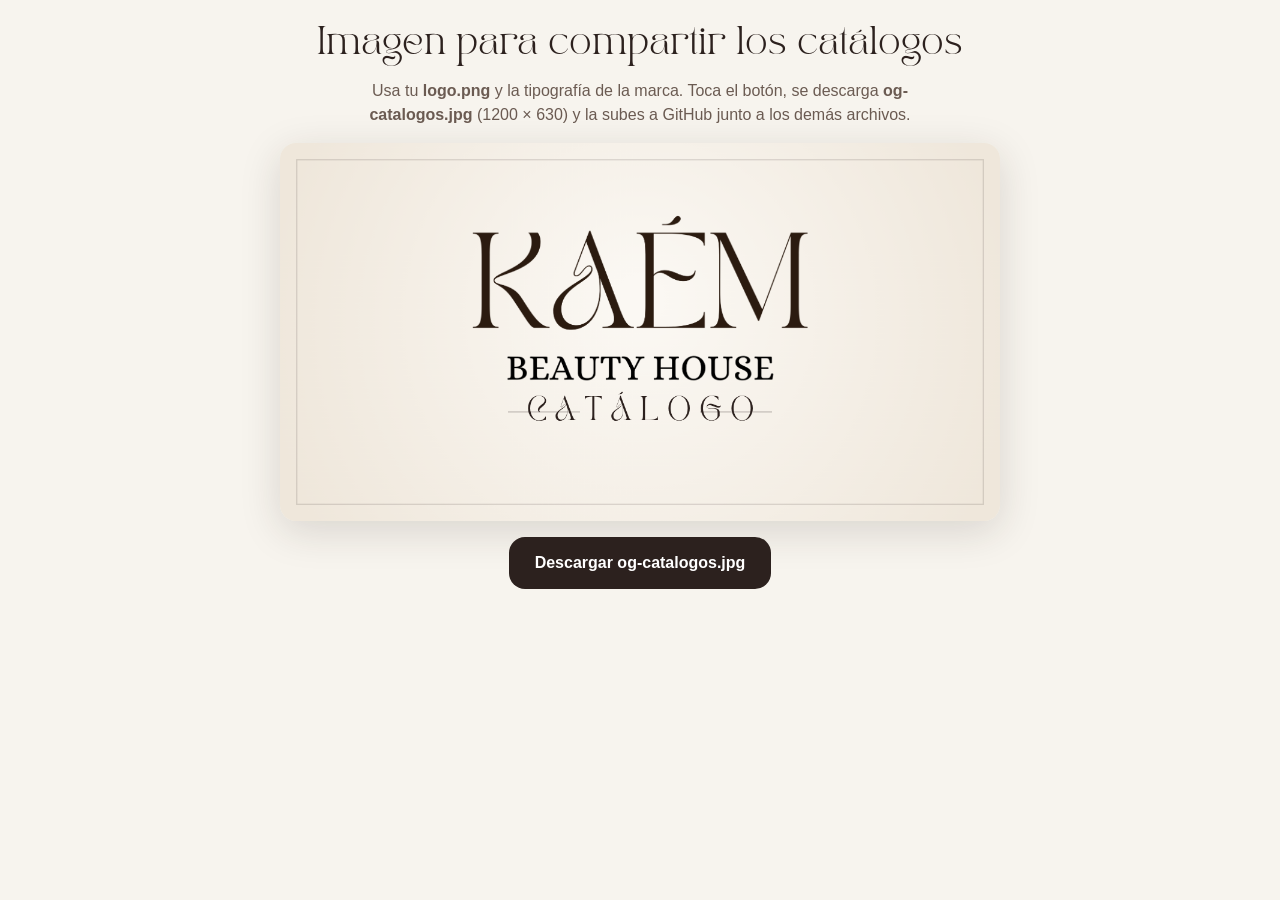
<file: og-generador.html>
<!DOCTYPE html>
<html lang="es"><head><meta charset="utf-8"><meta name="viewport" content="width=device-width,initial-scale=1">
<meta name="robots" content="noindex"><title>KAÉM · Generador de imagen para compartir</title>
<link rel="stylesheet" href="catalogo-base.css">
<style>
  body{display:flex;flex-direction:column;align-items:center;gap:16px;padding:24px 16px;min-height:100vh}
  h1{font:400 28px var(--serif);margin:0;text-align:center}
  p{max-width:560px;text-align:center;color:var(--suave);margin:0;line-height:1.5}
  canvas{width:min(100%,720px);height:auto;border-radius:16px;box-shadow:0 10px 40px rgba(44,33,30,.15);background:#F7F4EE}
  button{padding:14px 26px;border-radius:16px;background:var(--espresso);color:#fff;font-weight:600;font-size:16px}
</style></head><body>
<h1>Imagen para compartir los catálogos</h1>
<p>Usa tu <b>logo.png</b> y la tipografía de la marca. Toca el botón, se descarga <b>og-catalogos.jpg</b> (1200 × 630) y la subes a GitHub junto a los demás archivos.</p>
<canvas id="c" width="1200" height="630"></canvas>
<button id="d" type="button">Descargar og-catalogos.jpg</button>
<script>
(function(){
  var c=document.getElementById('c'), x=c.getContext('2d'), logo=new Image();
  function letras(t, cx, y, sp){ var w=0, a=[]; for(var i=0;i<t.length;i++){ var m=x.measureText(t[i]).width; a.push(m); w+=m+(i<t.length-1?sp:0); } var px=cx-w/2; for(var j=0;j<t.length;j++){ x.fillText(t[j], px, y); px+=a[j]+sp; } }
  function dibujar(){
    var g=x.createRadialGradient(600,260,40,600,315,640); g.addColorStop(0,'#FBF8F3'); g.addColorStop(1,'#EFE7DB'); x.fillStyle=g; x.fillRect(0,0,1200,630);
    x.strokeStyle='rgba(44,33,30,.14)'; x.lineWidth=2; x.strokeRect(28,28,1144,574);
    var w=560, h=w*logo.naturalHeight/logo.naturalWidth; x.drawImage(logo,600-w/2,120,w,h);
    var y=120+h+66;
    x.strokeStyle='rgba(44,33,30,.35)'; x.lineWidth=1.5; x.beginPath(); x.moveTo(380,y-14); x.lineTo(500,y-14); x.moveTo(700,y-14); x.lineTo(820,y-14); x.stroke();
    x.fillStyle='#2C211E'; x.font='400 40px "TAN Pearl", Georgia, serif'; x.textBaseline='alphabetic'; letras('CATÁLOGO',600,y,14);
  }
  logo.onload=function(){ (document.fonts&&document.fonts.load?document.fonts.load('40px "TAN Pearl"'):Promise.resolve()).then(dibujar,dibujar); };
  logo.onerror=function(){ x.fillStyle='#F7F4EE'; x.fillRect(0,0,1200,630); x.fillStyle='#2C211E'; x.font='28px sans-serif'; x.fillText('No se encontró logo.png en esta carpeta',320,320); };
  logo.src='logo.png';
  document.getElementById('d').addEventListener('click', function(){ var a=document.createElement('a'); a.download='og-catalogos.jpg'; a.href=c.toDataURL('image/jpeg',0.92); a.click(); });
})();
</script></body></html>
</file>
<file: catalogo-base.css>
/* KAÉM · Base común de los catálogos (Detal, Mayorista y Distribuidor): paleta, tipografía, cinta, categorías, avisos y campos.
   Cada catálogo solo agrega lo suyo. Archivo servido desde el mismo sitio (GitHub Pages) junto a catalogo.html / catalogo-detal.html. */
@font-face{font-family:'TAN Pearl';src:url('TAN-Pearl-Regular.woff2') format('woff2');font-weight:400;font-style:normal;font-display:swap}
:root{
  --crema:#F7F4EE;--arena:#E5DDD0;--piedra:#C2B6A6;--espresso:#2C211E;--blanco:#FFFFFF;
  --salvia:#8FA08E;--salvia-txt:#5E7160;--terracota:#B86B53;--terracota-txt:#9E5842;--suave:#6B5B52;--rojo:#A94B36;--gris:#ECE8E1;
  /* Jost para leer (como la marca) y TAN Pearl solo en títulos grandes */
  --sans:'Jost',-apple-system,BlinkMacSystemFont,"SF Pro Text","Segoe UI",Roboto,"Helvetica Neue",Arial,sans-serif;
  --serif:'TAN Pearl','Playfair Display',Georgia,'Times New Roman',serif;
  --ease:cubic-bezier(.32,.72,0,1);--ease-out:cubic-bezier(.2,.8,.2,1);
  --sombra-s:0 1px 2px rgba(44,33,30,.05),0 6px 22px rgba(44,33,30,.07);
  --sombra:0 10px 40px rgba(44,33,30,.10)
}
*{box-sizing:border-box;-webkit-tap-highlight-color:transparent}
html{-webkit-text-size-adjust:100%;touch-action:manipulation}
html,body{margin:0;background:var(--crema);color:var(--espresso);font-family:var(--sans);-webkit-font-smoothing:antialiased;line-height:1.5}
button,input,select,textarea{font:inherit;color:inherit}
button{cursor:pointer;border:0;background:none;padding:0}
img{display:block;max-width:100%}
:focus-visible{outline:2px solid var(--terracota);outline-offset:2px;border-radius:6px}
.sr{position:absolute;width:1px;height:1px;overflow:hidden;clip:rect(0 0 0 0);white-space:nowrap}
.trampa{position:absolute;left:-9999px;width:1px;height:1px;opacity:0}

/* Cinta superior con las reglas reales del nivel */
.cinta{background:rgba(44,33,30,.96);color:var(--crema);font-size:12.5px;text-align:center;padding:9px 14px;line-height:1.4;-webkit-backdrop-filter:saturate(180%) blur(20px);backdrop-filter:saturate(180%) blur(20px)}
.cinta b{font-weight:500;color:#E8C29E}

/* Marca en texto (si el logo no carga) */
.wm{display:block;font:600 1.25rem/1 var(--sans);letter-spacing:.16em;text-transform:uppercase}
.wm i{display:block;font-size:.5em;letter-spacing:.3em;font-weight:400;margin-top:4px;font-style:normal}

/* Categorías / marcas: barra deslizable con flechas en computador */
.chips-w{position:relative}
.chips{display:flex;gap:8px;overflow-x:auto;padding:10px 2px 4px;scrollbar-width:none;-webkit-overflow-scrolling:touch;cursor:grab}
.chips:active{cursor:grabbing}
.chips::-webkit-scrollbar{display:none}
.chip{flex:0 0 auto;padding:8px 15px;border-radius:999px;border:0;background:var(--gris);font-size:14px;font-weight:500;white-space:nowrap;min-height:44px;transition:background .18s,color .18s,transform .15s var(--ease-out)}
.chip:active{transform:scale(.96)}
.chip.on{background:var(--espresso);color:#fff}
.ch-f{display:none;position:absolute;top:50%;margin-top:-4px;transform:translateY(-50%);z-index:2;width:32px;height:32px;border-radius:50%;align-items:center;justify-content:center;
      background:rgba(255,255,255,.92);box-shadow:0 1px 4px rgba(0,0,0,.18);color:var(--espresso);cursor:pointer;transition:transform .15s}
.ch-f:hover{transform:translateY(-50%) scale(1.08)}
.ch-f:active{transform:translateY(-50%) scale(.94)}
.ch-f svg{width:16px;height:16px;stroke:currentColor;fill:none;stroke-width:2.2;stroke-linecap:round;stroke-linejoin:round}
.ch-f.i{left:-6px}.ch-f.d{right:-6px}
@media (hover:hover) and (pointer:fine){
  .chips-w.mas-i .ch-f.i,.chips-w.mas-d .ch-f.d{display:flex}
  .chips-w.mas-i .chips{-webkit-mask-image:linear-gradient(90deg,transparent 0,#000 44px);mask-image:linear-gradient(90deg,transparent 0,#000 44px)}
  .chips-w.mas-d .chips{-webkit-mask-image:linear-gradient(90deg,#000 calc(100% - 44px),transparent);mask-image:linear-gradient(90deg,#000 calc(100% - 44px),transparent)}
  .chips-w.mas-i.mas-d .chips{-webkit-mask-image:linear-gradient(90deg,transparent 0,#000 44px,#000 calc(100% - 44px),transparent);mask-image:linear-gradient(90deg,transparent 0,#000 44px,#000 calc(100% - 44px),transparent)}
}

/* Avisos, campos de formulario y esqueletos */
.aviso{position:fixed;left:50%;top:calc(14px + env(safe-area-inset-top));transform:translate(-50%,-24px);z-index:80;max-width:92vw;opacity:0;pointer-events:none;background:var(--espresso);color:var(--crema);padding:12px 18px;border-radius:16px;font-size:14.5px;line-height:1.4;box-shadow:0 8px 30px rgba(0,0,0,.2);transition:all .3s var(--ease);-webkit-backdrop-filter:blur(14px);backdrop-filter:blur(14px)}
.aviso.on{opacity:1;transform:translate(-50%,0)}
.campo{margin:10px 0}
.campo label{display:block;font-size:12.5px;color:var(--suave);margin:0 0 5px 4px}
.campo input,.campo textarea,.campo select{width:100%;font-size:16px;padding:13px 15px;border-radius:14px;border:0;background:var(--gris);outline:none;-webkit-appearance:none;transition:background .2s,box-shadow .2s}
.campo input:focus,.campo textarea:focus,.campo select:focus{background:#fff;box-shadow:0 0 0 3px rgba(184,107,83,.22)}
.campo input.mal,.campo textarea.mal{box-shadow:0 0 0 2px var(--rojo);animation:sacude .35s}
.campo input.mayus{text-transform:uppercase}
.campo input.mayus::placeholder{text-transform:none}
.campo .ayuda{font-size:12px;color:var(--suave);margin:4px 4px 0}
@keyframes sacude{25%{transform:translateX(-5px)}75%{transform:translateX(5px)}}
@keyframes brillo{to{background-position:-200% 0}}
@keyframes trazo{to{stroke-dashoffset:0}}
@media (prefers-reduced-motion:reduce){*,*::before,*::after{animation:none!important;transition:none!important;scroll-behavior:auto!important}}

/* ═══ Oferta (Black Friday): aviso grande, etiqueta en la foto y precios rebajados ═══ */
.bf-box{margin:10px 0 4px}
.bf-box[hidden]{display:none}
.bf{position:relative;overflow:hidden;display:grid;grid-template-columns:auto 1fr;gap:6px 22px;align-items:center;padding:20px 24px;border-radius:20px;color:#F7F4EE;
  background:radial-gradient(120% 140% at 0% 0%,#4a3326 0%,#2C211E 45%,#1a1210 100%);box-shadow:0 14px 40px rgba(26,18,16,.35),inset 0 0 0 1px rgba(230,195,122,.35);animation:bfEntra .7s var(--ease) both}
.bf::before{content:"";position:absolute;inset:0;background:linear-gradient(105deg,transparent 35%,rgba(255,226,160,.28) 50%,transparent 65%);transform:translateX(-120%);animation:bfBarrido 4.2s ease-in-out 1s infinite;pointer-events:none}
.bf::after{content:"";position:absolute;inset:6px;border-radius:15px;border:1px dashed rgba(230,195,122,.35);pointer-events:none}
.bf-fx{position:absolute;inset:0;pointer-events:none}
.bf-fx i{position:absolute;left:var(--x);bottom:-10px;width:var(--s);height:var(--s);background:#F3D58B;clip-path:polygon(50% 0,62% 38%,100% 50%,62% 62%,50% 100%,38% 62%,0 50%,38% 38%);opacity:0;animation:bfSube 5.2s ease-in var(--t) infinite}
.bf-izq,.bf-der{position:relative;z-index:1}
.bf-tag{display:inline-block;font-size:11px;letter-spacing:.28em;text-transform:uppercase;color:#E6C37A;font-weight:600;margin-bottom:2px}
.bf-big{display:flex;align-items:flex-start;gap:2px;line-height:.9;font-family:var(--serif)}
.bf-big em{align-self:flex-end;font-style:normal;font-family:var(--sans);font-size:13px;margin:0 6px 8px 0;color:#E6C37A}
.bf-big b{font-size:clamp(64px,17vw,92px);font-weight:400;background:linear-gradient(180deg,#FFF1C9 0%,#E6C37A 55%,#B98A33 100%);-webkit-background-clip:text;background-clip:text;color:transparent;filter:drop-shadow(0 4px 14px rgba(230,195,122,.35));animation:bfLatido 2.6s ease-in-out infinite;transform-origin:50% 60%}
.bf-big sup{font-size:28px;margin-top:6px;color:#E6C37A}
.bf-big span{align-self:flex-end;font-family:var(--sans);font-size:18px;letter-spacing:.2em;font-weight:600;margin:0 0 8px 8px;color:#F7F4EE}
.bf-t{margin:0 0 6px;font-size:17px;font-weight:600;line-height:1.3}
.bf-s{margin:0;font-size:13px;color:#D9CDB8}
.bf-chips{margin:0 0 8px;font-size:13px;color:#D9CDB8;display:flex;flex-wrap:wrap;gap:6px;align-items:center}
.bf-chip{display:inline-block;padding:3px 11px;border-radius:999px;background:rgba(230,195,122,.16);box-shadow:inset 0 0 0 1px rgba(230,195,122,.5);color:#FFE6A8;font-size:12.5px;animation:bfChip 3s ease-in-out infinite}
.bf-chip b{font-weight:600}
.bf-cd{margin:2px 0 0;font-size:12.5px;color:#D9CDB8;display:flex;flex-wrap:wrap;gap:4px 8px;align-items:baseline}
.bf-cd #bfCdN{font-variant-numeric:tabular-nums}
.bf-cd b{display:inline-block;min-width:1.6em;padding:3px 6px;margin-right:1px;border-radius:7px;background:rgba(0,0,0,.35);box-shadow:inset 0 0 0 1px rgba(230,195,122,.3);color:#FFE6A8;font-size:15px;text-align:center}
.bf-cd i{font-style:normal;margin-right:4px;font-size:11px}
.bf-etq{position:absolute;right:8px;bottom:8px;z-index:2;padding:4px 10px;border-radius:999px;font-size:12px;font-weight:700;letter-spacing:.02em;color:#2C211E;background:linear-gradient(135deg,#FFE6A8,#E6C37A);box-shadow:0 4px 12px rgba(26,18,16,.28);animation:bfLatidoS 2.6s ease-in-out infinite}
.precio s,.p-precio s,.qv-precio s{color:var(--suave);font-weight:400;font-size:.72em;margin-right:6px}
.precio.of,.p-precio.of,.qv-precio.of{color:#9E5842}
.cuentas .desc span:last-child{color:#7a5a14;font-weight:600}
@keyframes bfEntra{from{opacity:0;transform:translateY(-14px) scale(.98)}to{opacity:1;transform:none}}
@keyframes bfBarrido{0%,55%{transform:translateX(-120%)}100%{transform:translateX(120%)}}
@keyframes bfSube{0%{opacity:0;transform:translateY(0) scale(.4) rotate(0)}15%{opacity:.95}70%{opacity:.6}100%{opacity:0;transform:translateY(-190px) scale(1.15) rotate(90deg)}}
@keyframes bfLatido{0%,100%{transform:scale(1)}50%{transform:scale(1.05)}}
@keyframes bfLatidoS{0%,100%{transform:scale(1)}50%{transform:scale(1.07)}}
@keyframes bfChip{0%,100%{box-shadow:inset 0 0 0 1px rgba(230,195,122,.5)}50%{box-shadow:inset 0 0 0 1px rgba(255,230,168,.95),0 0 12px rgba(230,195,122,.45)}}
@media (max-width:560px){.bf{grid-template-columns:1fr;padding:18px 18px 20px;text-align:center;justify-items:center}.bf-chips,.bf-cd{justify-content:center}.bf-t{font-size:16px}}
@media (prefers-reduced-motion:reduce){.bf,.bf::before,.bf-fx i,.bf-big b,.bf-etq,.bf-chip{animation:none!important}.bf-fx{display:none}}
.bf-letra{grid-column:1 / -1;position:relative;z-index:1;margin:6px 0 0;padding-top:8px;border-top:1px solid rgba(230,195,122,.22);font-size:10.5px;line-height:1.35;letter-spacing:.01em;color:#CBBFA8;opacity:.9}
@media (max-width:560px){.bf-letra{text-align:center}}
.bf-chip.sin{opacity:.75;box-shadow:inset 0 0 0 1px rgba(217,205,184,.4);color:#D9CDB8;animation:none}
</file>
